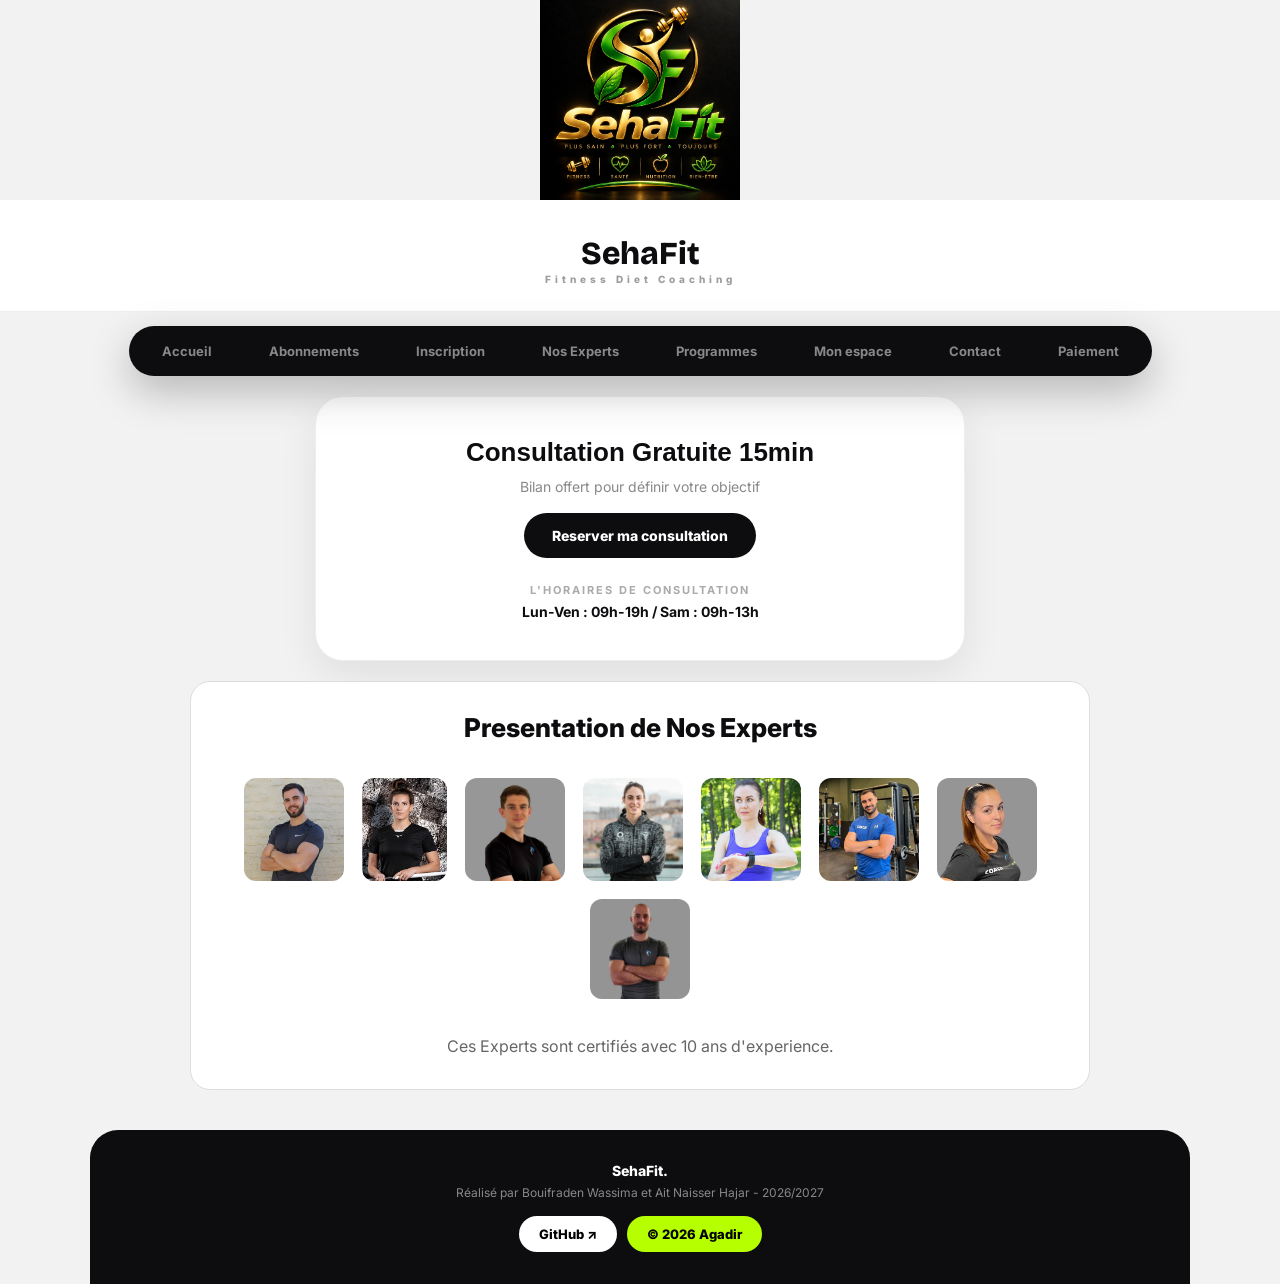
<file: index.html>
<!Doctype html>
<html>

<head>
<meta charset="UTF-8">
<meta name="viewport" content="width=device-width, initial-scale=1.0">
<img src="Images/image.png.png" alt="SehaFit" width="200" style="display: block;margin:auto;">
<title> SehaFit</title>
<style>
body{font-family:Arial; margin:0; background:#f5f5f5;}
header,footer{text-align:center; background:white; padding:15px;}
nav{background:#111; padding:12px; text-align:center;}
nav a{color:white; text-decoration:none; margin:0 8px;}
section{background:white; border:1px solid #ddd; padding:15px; margin:20px auto; max-width:750px;}
</style>
<link rel="stylesheet" href="style.css">
</head>

<body>

<header> 
<h1>SehaFit</h1>
<p>Fitness Diet Coaching</p>
</header>

<nav>
    <a href="Index.Html">Accueil</a>
    <a href="abonnements.html">Abonnements</a>
    <a href="inscription.html">Inscription</a>
    <a href="experts.html">Nos Experts</a>
    <a href="programmes.html">Programmes</a>
    <a href="espace.html">Mon espace</a>
    <a href="contact.html">Contact</a>
    <a href="paiement.html">Paiement</a>
</nav>
<main>
<section style="background:white; width:92%; max-width:650px; text-align:center; padding:40px 30px; border-radius:28px; box-shadow:0 15px 40px rgba(0,0,0,0.08); border:1px solid #eee;">
<h2 style="font-family:Arial; font-size:26px; font-weight:800; margin-bottom:10px; color:#0D0D0F;">
Consultation Gratuite 15min
</h2>
<p style="color:#888; font-size:14px; margin-bottom:18px;">
Bilan offert pour définir votre objectif
</p>
<a href="inscription.html" style="display:inline-block; background:#0D0D0F; color:white; padding:14px 28px; border-radius:100px; text-decoration:none; font-weight:800; font-size:14px; margin-bottom:25px;">
Reserver ma consultation
</a>
<h3 style="font-size:11px; letter-spacing:2px; text-transform:uppercase; color:#aaa; margin-bottom:6px;">
L'horaires de Consultation
</h3>
<p style="color:#0D0D0F; font-weight:700; font-size:14px;">
Lun-Ven : 09h-19h / Sam : 09h-13h
</p>
</section>
<section style="background:white; padding:30px; border-radius:20px; width:92%; max-width:900px; margin:20px auto;">

<h2 style="margin-bottom:35px; text-align:center; font-size:26px; font-weight:800;">
Presentation de Nos Experts
</h2>
<article>
<div style="display:flex; flex-wrap:wrap; gap:18px; justify-content:center; margin-bottom:35px;">

<img src="Images/image.jpg4.jpg" alt="Photo du coach principal" width="100" style="border-radius:12px;">
<img src="Images/Image.jpg.jpg" alt="Photo du coach principal" width="85" style="border-radius:12px;">
<img src="Images/image.jpg2.jpg" alt="Photo du coach principal" width="100" style="border-radius:12px;">
<img src="Images/image.jpeg.jpeg" alt="Photo du coach principal" width="100" style="border-radius:12px;">
<img src="Images/image.png2.png" alt="Photo du coach principal" width="100" style="border-radius:12px;">
<img src="Images/image.jpeg2.jpeg" alt="Photo du coach principal" width="100" style="border-radius:12px;">
<img src="Images/image.jpg3.jpg" alt="Photo du coach principal" width="100" style="border-radius:12px;">
<img src="Images/image.jpg5.jpg" alt="Photo du coach principal" width="100" style="border-radius:12px;">

</div>

<p style="margin-top:20px; color:#666; line-height:1.6; text-align:center;">
Ces Experts sont certifiés avec 10 ans d'experience.
</p>

</article>
</section>
</main>
<footer style="background:#0D0D0F; color:#888; text-align:center; padding:32px 20px; margin-top:40px; border-radius:28px 28px 0 0; width:92%; max-width:1100px; margin-left:auto; margin-right:auto;">
<p style="color:white; font-weight:800; font-size:14px; margin-bottom:6px;">SehaFit.</p>
<p style="font-size:12px; margin-bottom:16px;">Réalisé par Bouifraden Wassima et Ait Naisser Hajar - 2026/2027</p>
<div style="display:flex; gap:10px; justify-content:center;">
<a href="https://github.com/" target="_blank" style="display:inline-block; background:white; color:black; padding:10px 20px; border-radius:100px; text-decoration:none; font-weight:800; font-size:13px;">GitHub ↗</a>
<span style="display:inline-block; background:#B6FF00; color:black; padding:10px 20px; border-radius:100px; font-weight:800; font-size:13px;">© 2026 Agadir</span>
</div>
</footer>
          
</body>
</html>
</file>
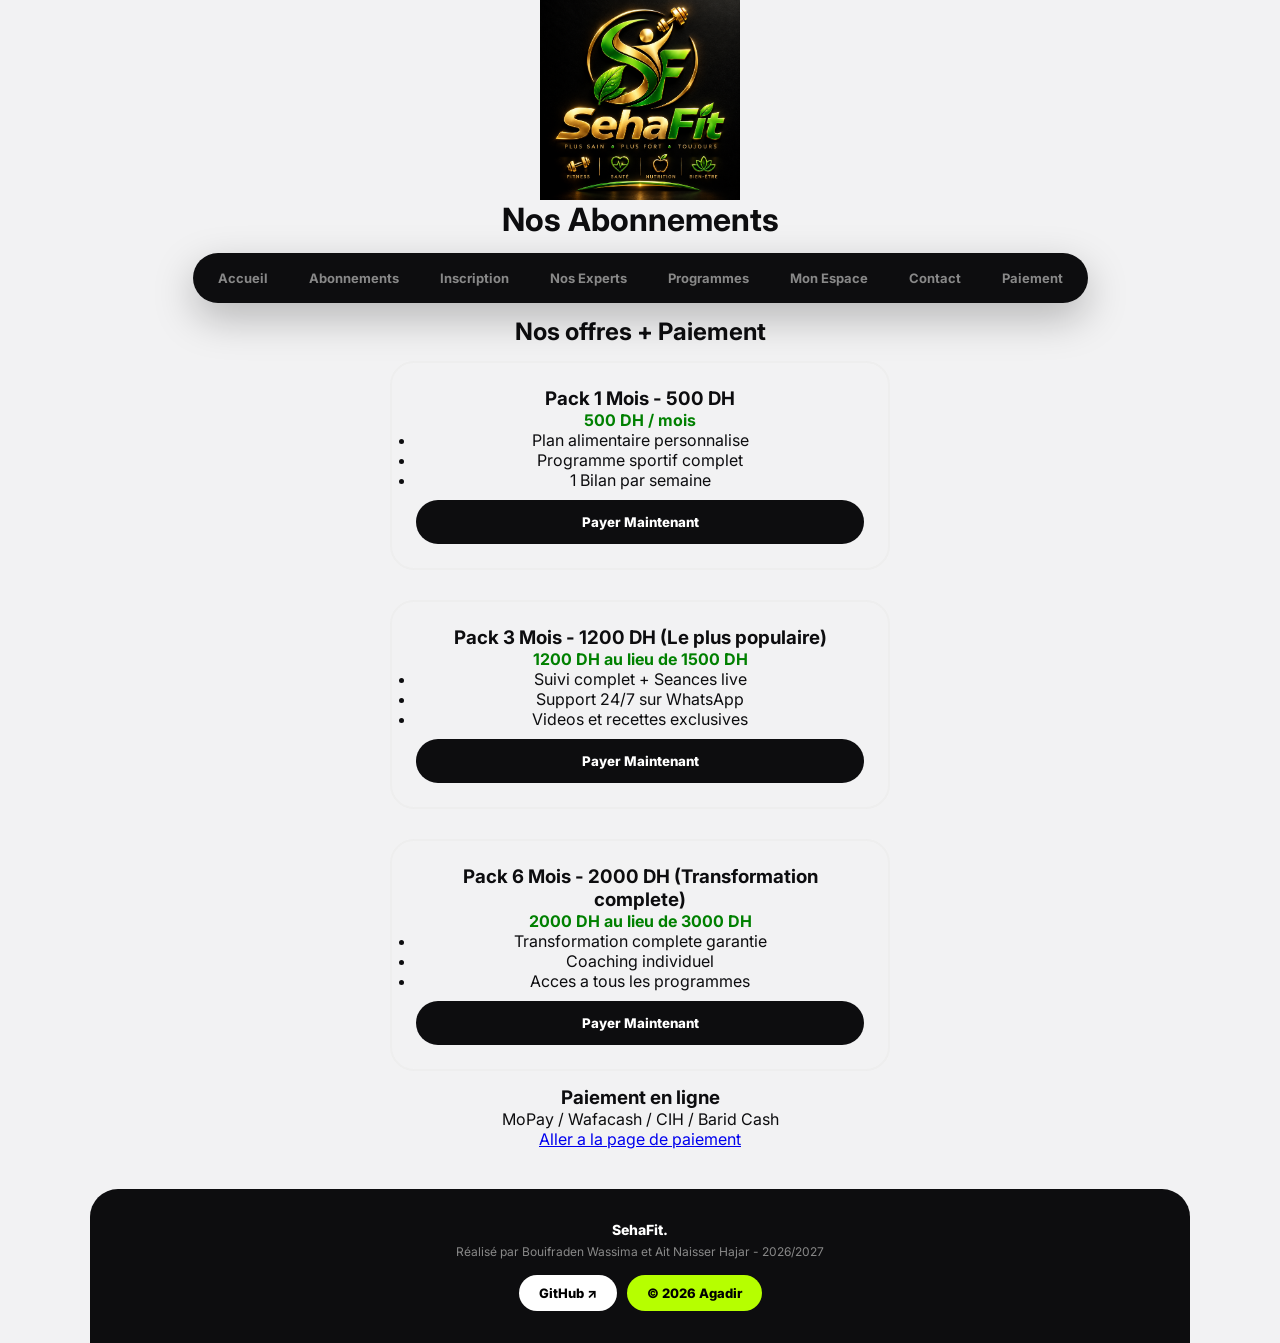
<file: Abonnements.html>
<!DOCTYPE html>
<html>
<head>
<meta charset="UTF-8">
<meta name="viewport" content="width=device-width, initial-scale=1.0">
<img src="Images/image.png.png" alt="SehaFit" width="200" style="display: block;margin:auto;">
<title>Nos Abonnements</title>
<style>
body{
font-family: Arial;
display: flex;
flex-direction: column;
align-items: center;
text-align: center;
}
h1, h2, p { text-align: center; width: 100%; }

.pack{
border:1px solid black;
padding:20px;
margin:15px auto;
max-width:500px;
width:90%;
text-align:center;
}
.prix{color: green; font-weight:bold;}
button{padding:10px 20px; background:black; color:white; border:none; cursor:pointer; margin-top:10px;}
button:hover{background:#333;}
</style>
<link rel="stylesheet" href="style.css">
</head>
<body>

<h1>Nos Abonnements</h1>
<nav>
<a href="index.html">Accueil</a>
<a href="abonnements.html">Abonnements</a>
<a href="inscription.html">Inscription</a>
<a href="experts.html">Nos Experts</a>
<a href="programmes.html">Programmes</a>
<a href="espace.html">Mon Espace</a>
<a href="contact.html">Contact</a>
<a href="paiement.html">Paiement</a>
</nav>

<h2>Nos offres + Paiement</h2>

<div class="pack">
<h3>Pack 1 Mois - 500 DH</h3>
<p class="prix">500 DH / mois</p>
<ul>
<li>Plan alimentaire personnalise</li>
<li>Programme sportif complet</li>
<li>1 Bilan par semaine</li>
</ul>
<button onclick="payer('Pack 1 Mois - 500 DH')">Payer Maintenant</button>
</div>

<div class="pack">
<h3>Pack 3 Mois - 1200 DH (Le plus populaire)</h3>
<p class="prix">1200 DH au lieu de 1500 DH</p>
<ul>
<li>Suivi complet + Seances live</li>
<li>Support 24/7 sur WhatsApp</li>
<li>Videos et recettes exclusives</li>
</ul>
<button onclick="payer('Pack 3 Mois - 1200 DH')">Payer Maintenant</button>
</div>

<div class="pack">
<h3>Pack 6 Mois - 2000 DH (Transformation complete)</h3>
<p class="prix">2000 DH au lieu de 3000 DH</p>
<ul>
<li>Transformation complete garantie</li>
<li>Coaching individuel</li>
<li>Acces a tous les programmes</li>
</ul>
<button onclick="payer('Pack 6 Mois - 2000 DH')">Payer Maintenant</button>
</div>

<h3>Paiement en ligne</h3>
<p>MoPay / Wafacash / CIH / Barid Cash</p>
<p><a href="paiement.html">Aller a la page de paiement</a></p>

<script>
function payer(nomPack){
localStorage.setItem("pack", nomPack);
window.location.href = "paiement.html";
}
</script>
<footer style="background:#0D0D0F; color:#888; text-align:center; padding:32px 20px; margin-top:40px; border-radius:28px 28px 0 0; width:92%; max-width:1100px; margin-left:auto; margin-right:auto;">
<p style="color:white; font-weight:800; font-size:14px; margin-bottom:6px;">SehaFit.</p>
<p style="font-size:12px; margin-bottom:16px;">Réalisé par Bouifraden Wassima et Ait Naisser Hajar - 2026/2027</p>
<div style="display:flex; gap:10px; justify-content:center;">
<a href="https://github.com/" target="_blank" style="display:inline-block; background:white; color:black; padding:10px 20px; border-radius:100px; text-decoration:none; font-weight:800; font-size:13px;">GitHub ↗</a>
<span style="display:inline-block; background:#B6FF00; color:black; padding:10px 20px; border-radius:100px; font-weight:800; font-size:13px;">© 2026 Agadir</span>
</div>
</footer>
</body>
</html>
</file>
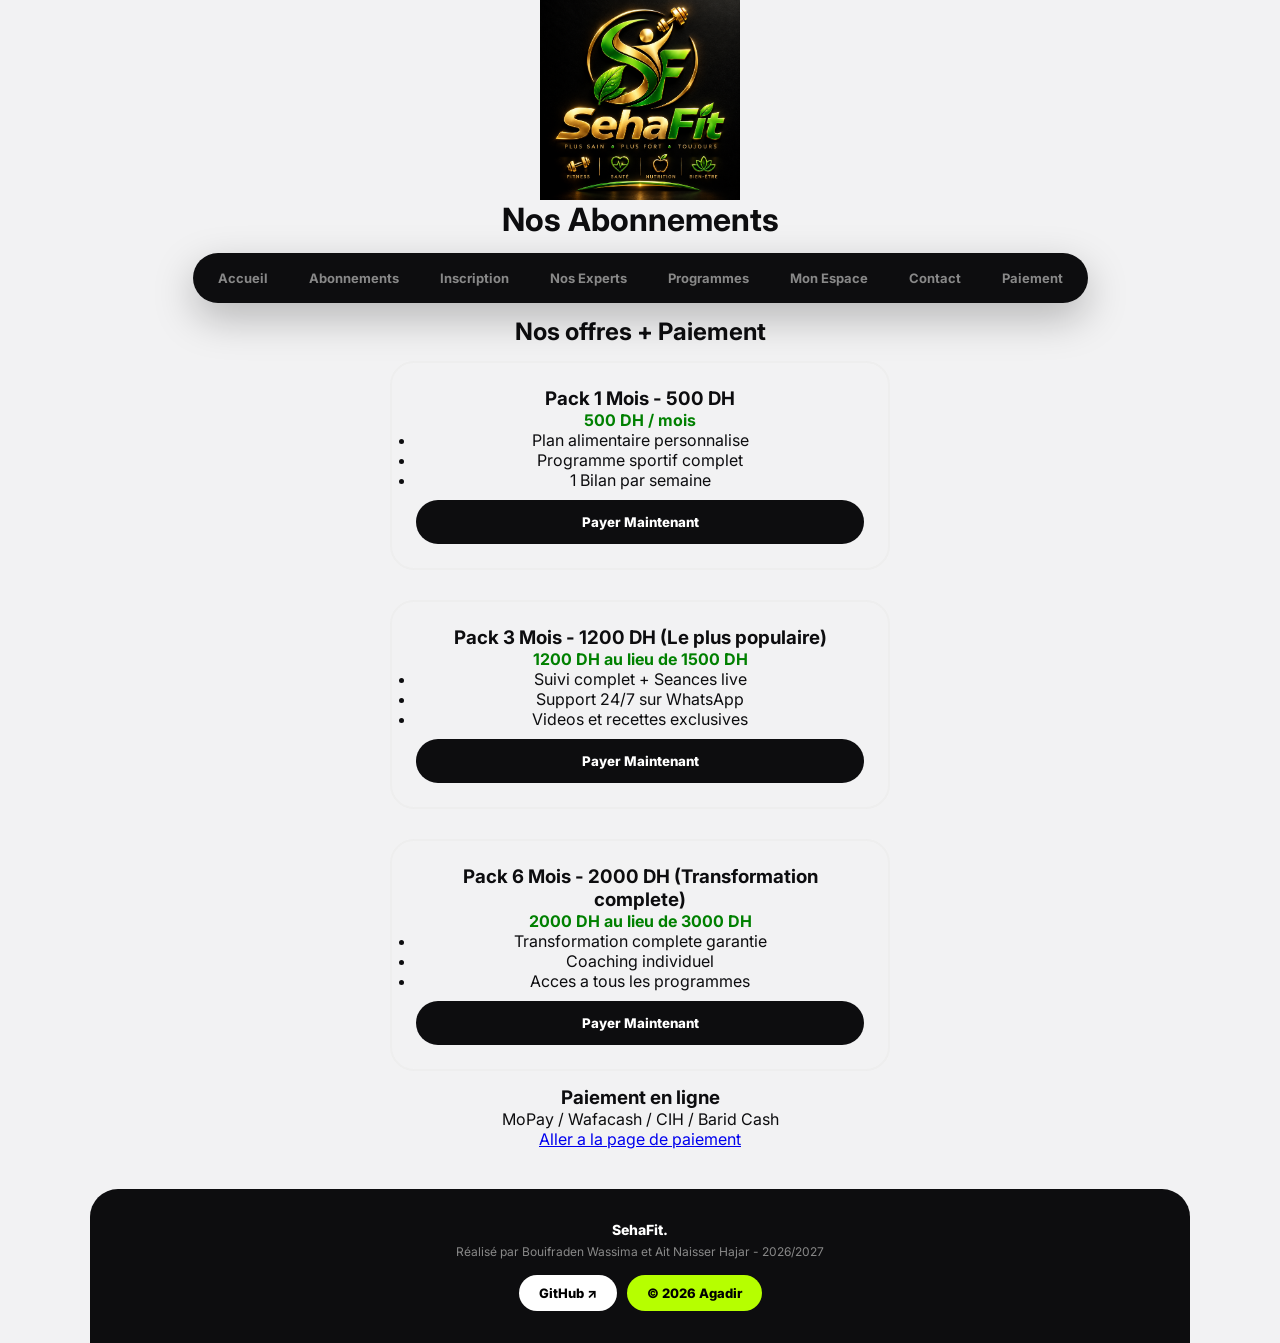
<file: abonnements.html>
<!DOCTYPE html>
<html>
<head>
<meta charset="UTF-8">
<meta name="viewport" content="width=device-width, initial-scale=1.0">
<img src="Images/image.png.png" alt="SehaFit" width="200" style="display: block;margin:auto;">
<title>Nos Abonnements</title>
<style>
body{
font-family: Arial;
display: flex;
flex-direction: column;
align-items: center;
text-align: center;
}
h1, h2, p { text-align: center; width: 100%; }

.pack{
border:1px solid black;
padding:20px;
margin:15px auto;
max-width:500px;
width:90%;
text-align:center;
}
.prix{color: green; font-weight:bold;}
button{padding:10px 20px; background:black; color:white; border:none; cursor:pointer; margin-top:10px;}
button:hover{background:#333;}
</style>
<link rel="stylesheet" href="style.css">
</head>
<body>

<h1>Nos Abonnements</h1>
<nav>
<a href="index.html">Accueil</a>
<a href="abonnements.html">Abonnements</a>
<a href="inscription.html">Inscription</a>
<a href="experts.html">Nos Experts</a>
<a href="programmes.html">Programmes</a>
<a href="espace.html">Mon Espace</a>
<a href="contact.html">Contact</a>
<a href="paiement.html">Paiement</a>
</nav>

<h2>Nos offres + Paiement</h2>

<div class="pack">
<h3>Pack 1 Mois - 500 DH</h3>
<p class="prix">500 DH / mois</p>
<ul>
<li>Plan alimentaire personnalise</li>
<li>Programme sportif complet</li>
<li>1 Bilan par semaine</li>
</ul>
<button onclick="payer('Pack 1 Mois - 500 DH')">Payer Maintenant</button>
</div>

<div class="pack">
<h3>Pack 3 Mois - 1200 DH (Le plus populaire)</h3>
<p class="prix">1200 DH au lieu de 1500 DH</p>
<ul>
<li>Suivi complet + Seances live</li>
<li>Support 24/7 sur WhatsApp</li>
<li>Videos et recettes exclusives</li>
</ul>
<button onclick="payer('Pack 3 Mois - 1200 DH')">Payer Maintenant</button>
</div>

<div class="pack">
<h3>Pack 6 Mois - 2000 DH (Transformation complete)</h3>
<p class="prix">2000 DH au lieu de 3000 DH</p>
<ul>
<li>Transformation complete garantie</li>
<li>Coaching individuel</li>
<li>Acces a tous les programmes</li>
</ul>
<button onclick="payer('Pack 6 Mois - 2000 DH')">Payer Maintenant</button>
</div>

<h3>Paiement en ligne</h3>
<p>MoPay / Wafacash / CIH / Barid Cash</p>
<p><a href="paiement.html">Aller a la page de paiement</a></p>

<script>
function payer(nomPack){
localStorage.setItem("pack", nomPack);
window.location.href = "paiement.html";
}
</script>
<footer style="background:#0D0D0F; color:#888; text-align:center; padding:32px 20px; margin-top:40px; border-radius:28px 28px 0 0; width:92%; max-width:1100px; margin-left:auto; margin-right:auto;">
<p style="color:white; font-weight:800; font-size:14px; margin-bottom:6px;">SehaFit.</p>
<p style="font-size:12px; margin-bottom:16px;">Réalisé par Bouifraden Wassima et Ait Naisser Hajar - 2026/2027</p>
<div style="display:flex; gap:10px; justify-content:center;">
<a href="https://github.com/" target="_blank" style="display:inline-block; background:white; color:black; padding:10px 20px; border-radius:100px; text-decoration:none; font-weight:800; font-size:13px;">GitHub ↗</a>
<span style="display:inline-block; background:#B6FF00; color:black; padding:10px 20px; border-radius:100px; font-weight:800; font-size:13px;">© 2026 Agadir</span>
</div>
</footer>
</body>
</html>
</file>
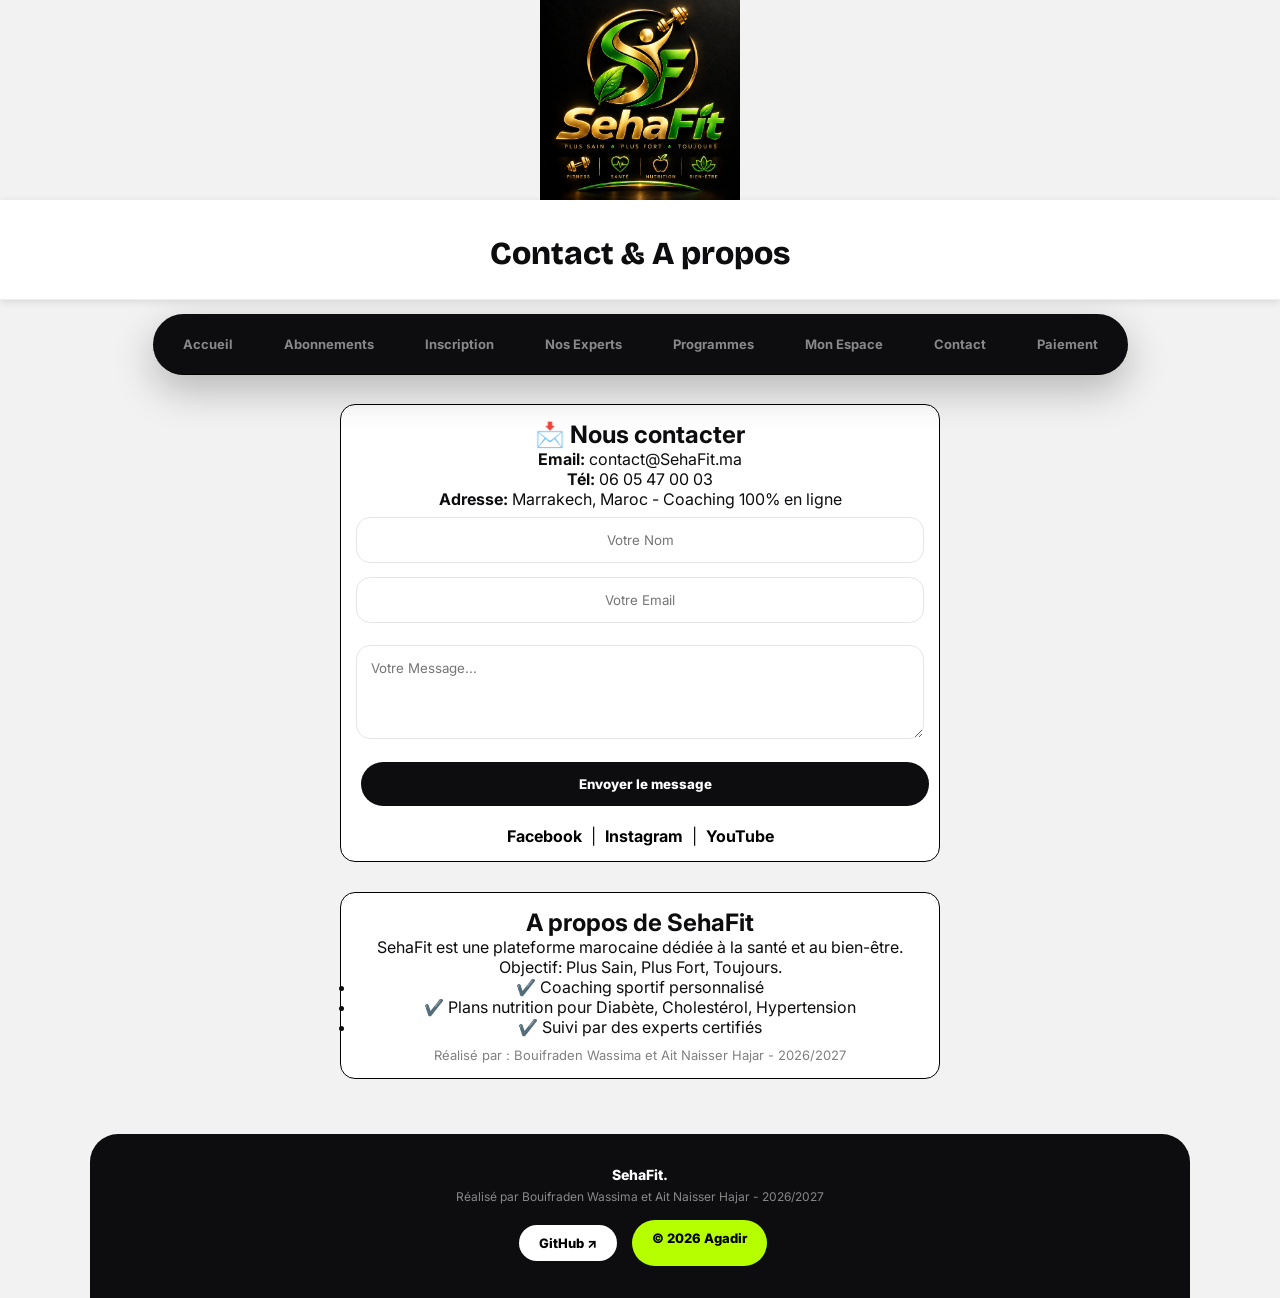
<file: contact.html>
<!DOCTYPE html>
<html>
<head>
    <meta charset="UTF-8">
    <meta name="viewport" content="width=device-width, initial-scale=1.0">
    <img src="Images/image.png.png" alt="SehaFit" width="200" style="display: block;margin:auto;">
    <title>Contact</title>
    <style>
    body{margin:0;background:lightgray;display:flex;flex-direction:column;align-items:center;text-align:center;font-family:Arial}
    header,nav{position:sticky;top:0;z-index:100;background:rgba(255,255,255,0.9);backdrop-filter:blur(8px);width:100%;display:flex;justify-content:center;align-items:center;padding:10px;box-shadow:0 2px 8px rgba(0,0,0,0.1)}
    nav{top:58px;border-bottom:1px solid black}
    main{width:95%;max-width:700px;display:flex;flex-direction:column;align-items:center}
    section,.espace-box,.programme{background:white;border:1px solid black;border-radius:15px;padding:15px;margin:15px 0;width:90%;max-width:600px}
    a,button{margin:5px;text-decoration:none;color:black;font-weight:bold;text-align:center}
    img,table,canvas, input, select{display:block;margin:10px auto;max-width:100%;text-align:center}
    </style>
    <link rel="stylesheet" href="style.css">
</head>
<body>
<header>
    <h1>Contact & A propos</h1>
</header>
<nav>
<a href="index.html">Accueil</a>
<a href="abonnements.html">Abonnements</a>
<a href="inscription.html">Inscription</a>
<a href="experts.html">Nos Experts</a>
<a href="programmes.html">Programmes</a>
<a href="espace.html">Mon Espace</a>
<a href="contact.html">Contact</a>
<a href="paiement.html">Paiement</a>
</nav>
<main>
<section>
<h2>📩 Nous contacter</h2>
<p><b>Email:</b> contact@SehaFit.ma<br><b>Tél:</b> 06 05 47 00 03</p>
<p><b>Adresse:</b> Marrakech, Maroc - Coaching 100% en ligne</p>

<input type="text" placeholder="Votre Nom">
<input type="email" placeholder="Votre Email">
<textarea rows="4" placeholder="Votre Message..."></textarea>
<button class="btn">Envoyer le message</button>

<div style="text-align:center;margin-top:15px">
<a href="#"> Facebook</a> | <a href="#">Instagram</a> | <a href="#">YouTube</a>
</div>
</section>

<section>
<h2> A propos de SehaFit</h2>
<p>SehaFit est une plateforme marocaine dédiée à la santé et au bien-être. Objectif: Plus Sain, Plus Fort, Toujours.</p>
<ul>
<li>✔️ Coaching sportif personnalisé</li>
<li>✔️ Plans nutrition pour Diabète, Cholestérol, Hypertension</li>
<li>✔️ Suivi par des experts certifiés</li>
</ul>
<p style="text-align:center;font-size:13px;color:gray;margin-top:10px">
Réalisé par : Bouifraden Wassima et Ait Naisser Hajar - 2026/2027
</p>
</section>
</main>
<footer style="background:#0D0D0F; color:#888; text-align:center; padding:32px 20px; margin-top:40px; border-radius:28px 28px 0 0; width:92%; max-width:1100px; margin-left:auto; margin-right:auto;">
<p style="color:white; font-weight:800; font-size:14px; margin-bottom:6px;">SehaFit.</p>
<p style="font-size:12px; margin-bottom:16px;">Réalisé par Bouifraden Wassima et Ait Naisser Hajar - 2026/2027</p>
<div style="display:flex; gap:10px; justify-content:center;">
<a href="https://github.com/" target="_blank" style="display:inline-block; background:white; color:black; padding:10px 20px; border-radius:100px; text-decoration:none; font-weight:800; font-size:13px;">GitHub ↗</a>
<span style="display:inline-block; background:#B6FF00; color:black; padding:10px 20px; border-radius:100px; font-weight:800; font-size:13px;">© 2026 Agadir</span>
</div>
</footer>
</body>
</html>
</file>
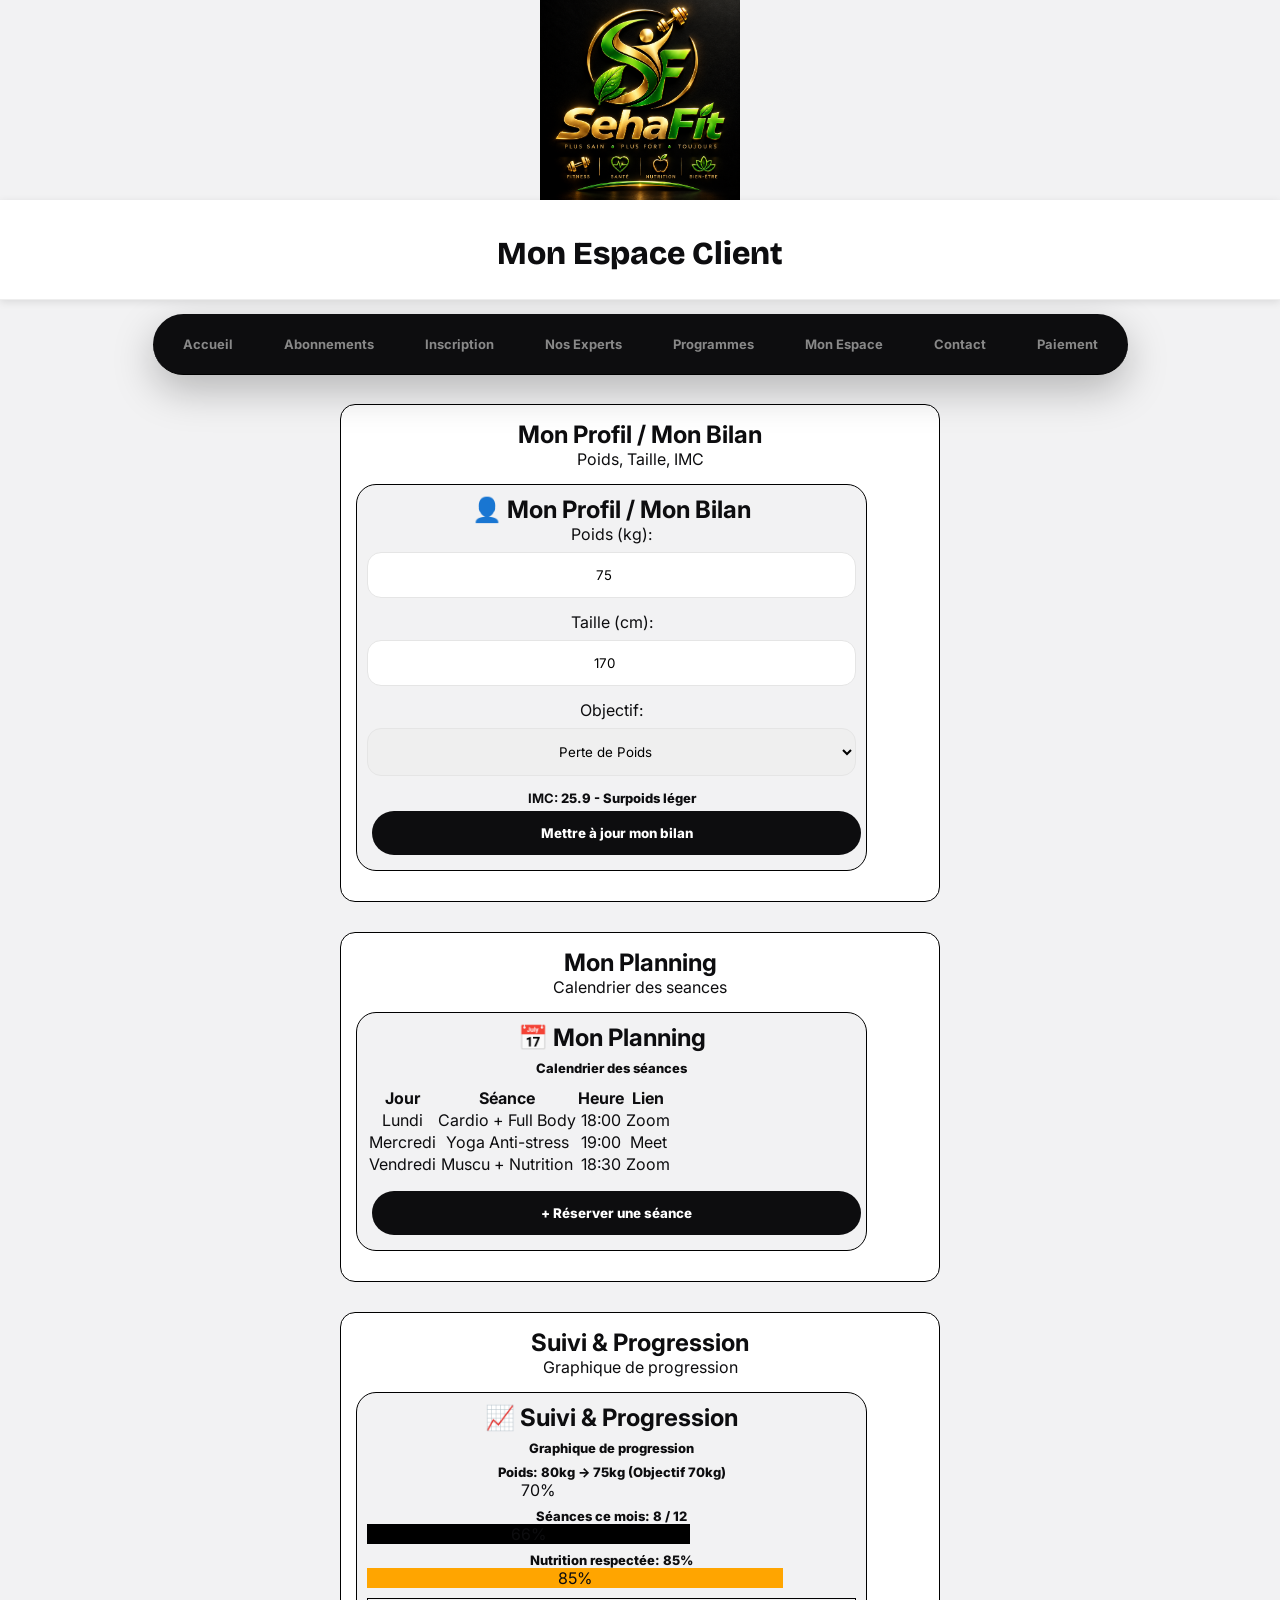
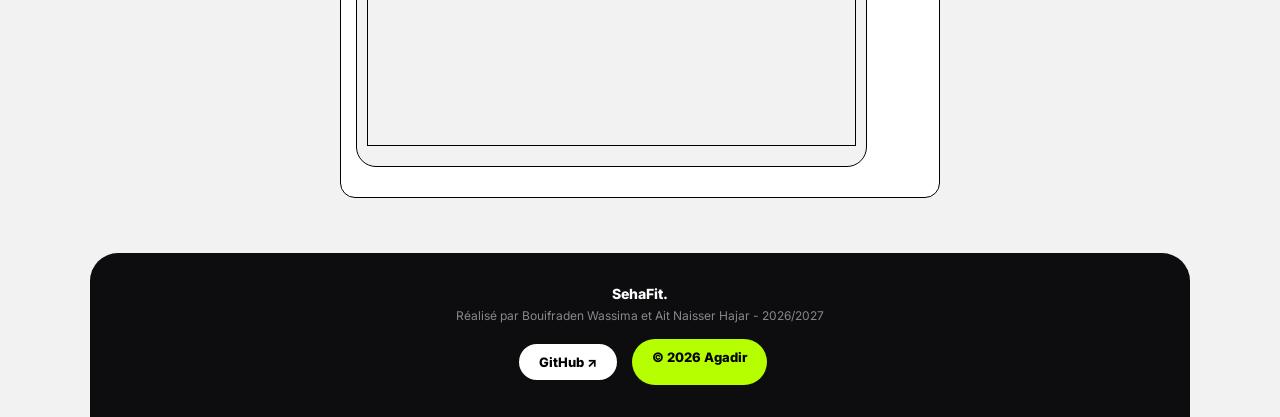
<file: espace.html>
<!DOCTYPE html>
<html>
<head>
    <meta charset="UTF-8">
    <meta name="viewport" content="width=device-width, initial-scale=1.0">
    <img src="Images/image.png.png" alt="SehaFit" width="200" style="display: block;margin:auto;">
    <title>Mon Espace</title>
    <style>
    body{margin:0;background:lightgray;display:flex;flex-direction:column;align-items:center;text-align:center;font-family:Arial}
    header,nav{position:sticky;top:0;z-index:100;background:rgba(255,255,255,0.9);backdrop-filter:blur(8px);width:100%;display:flex;justify-content:center;align-items:center;padding:10px;box-shadow:0 2px 8px rgba(0,0,0,0.1)}
    nav{top:58px;border-bottom:1px solid black}
    main{width:95%;max-width:700px;display:flex;flex-direction:column;align-items:center}
    section,.espace-box,.programme{background:white;border:1px solid black;border-radius:15px;padding:15px;margin:15px 0;width:90%;max-width:600px}
    a,button{margin:5px;text-decoration:none;color:black;font-weight:bold;text-align:center}
    img,table,canvas, input, select{display:block;margin:10px auto;max-width:100%;text-align:center}
    </style>
    <link rel="stylesheet" href="style.css">
</head>
<body>
<header>
    <h1>Mon Espace Client</h1>
</header>
<nav>
<a href="index.html">Accueil</a>
<a href="abonnements.html">Abonnements</a>
<a href="inscription.html">Inscription</a>
<a href="experts.html">Nos Experts</a>
<a href="programmes.html">Programmes</a>
<a href="espace.html">Mon Espace</a>
<a href="contact.html">Contact</a>
<a href="paiement.html">Paiement</a>
</nav>
<main>
<section>
    <h2>Mon Profil / Mon Bilan</h2>
    <p>Poids, Taille, IMC</p>
    <!-- 1. MON PROFIL / BILAN -->
<section class="box">
<h2>👤 Mon Profil / Mon Bilan</h2>
<label>Poids (kg):</label>
<input type="number" id="poids" value="75" oninput="calcIMC()">

<label>Taille (cm):</label>
<input type="number" id="taille" value="170" oninput="calcIMC()">

<label>Objectif:</label>
<select>
<option>Perte de Poids</option>
<option>Prise de Masse</option>
<option>Diabète</option>
<option>Cholestérol</option>
<option>Hypertension</option>
<option>Bien-être</option>
</select>

<p style="margin-top:12px;"><b>IMC:</b> <span id="imc">25.9</span> - <span id="imc-msg">Surpoids léger</span></p>
<button>Mettre à jour mon bilan</button>
</section>
</section>
<section>
    <h2>Mon Planning</h2>
    <p>Calendrier des seances</p>
    <!-- 2. PLANNING -->
<section class="box">
<h2>📅 Mon Planning</h2>
<p>Calendrier des séances</p>
<table>
<tr><th>Jour</th><th>Séance</th><th>Heure</th><th>Lien</th></tr>
<tr><td>Lundi</td><td>Cardio + Full Body</td><td>18:00</td><td>Zoom</td></tr>
<tr><td>Mercredi</td><td>Yoga Anti-stress</td><td>19:00</td><td>Meet</td></tr>
<tr><td>Vendredi</td><td>Muscu + Nutrition</td><td>18:30</td><td>Zoom</td></tr>
</table>
<button>+ Réserver une séance</button>
</section>
</section>
<section>
    <h2>Suivi & Progression</h2>
    <p>Graphique de progression</p>
    <!-- 3. SUIVI & PROGRESSION -->
<section class="box">
<h2>📈 Suivi & Progression</h2>
<p>Graphique de progression</p>

<p style="font-size:13px">Poids: 80kg → 75kg (Objectif 70kg)</p>
<div class="bar"><div class="fill" style="width:70%">70%</div></div>

<p style="font-size:13px">Séances ce mois: 8 / 12</p>
<div class="bar"><div class="fill" style="width:66%; background:black">66%</div></div>

<p style="font-size:13px">Nutrition respectée: 85%</p>
<div class="bar"><div class="fill" style="width:85%; background:orange">85%</div></div>

<canvas id="graph" width="400" height="120" style="border:1px solid black; width:100%; margin-top:10px"></canvas>
</section>
</section>
</main>
<footer style="background:#0D0D0F; color:#888; text-align:center; padding:32px 20px; margin-top:40px; border-radius:28px 28px 0 0; width:92%; max-width:1100px; margin-left:auto; margin-right:auto;">
<p style="color:white; font-weight:800; font-size:14px; margin-bottom:6px;">SehaFit.</p>
<p style="font-size:12px; margin-bottom:16px;">Réalisé par Bouifraden Wassima et Ait Naisser Hajar - 2026/2027</p>
<div style="display:flex; gap:10px; justify-content:center;">
<a href="https://github.com/" target="_blank" style="display:inline-block; background:white; color:black; padding:10px 20px; border-radius:100px; text-decoration:none; font-weight:800; font-size:13px;">GitHub ↗</a>
<span style="display:inline-block; background:#B6FF00; color:black; padding:10px 20px; border-radius:100px; font-weight:800; font-size:13px;">© 2026 Agadir</span>
</div>
</footer>
</body>
</html>
</file>
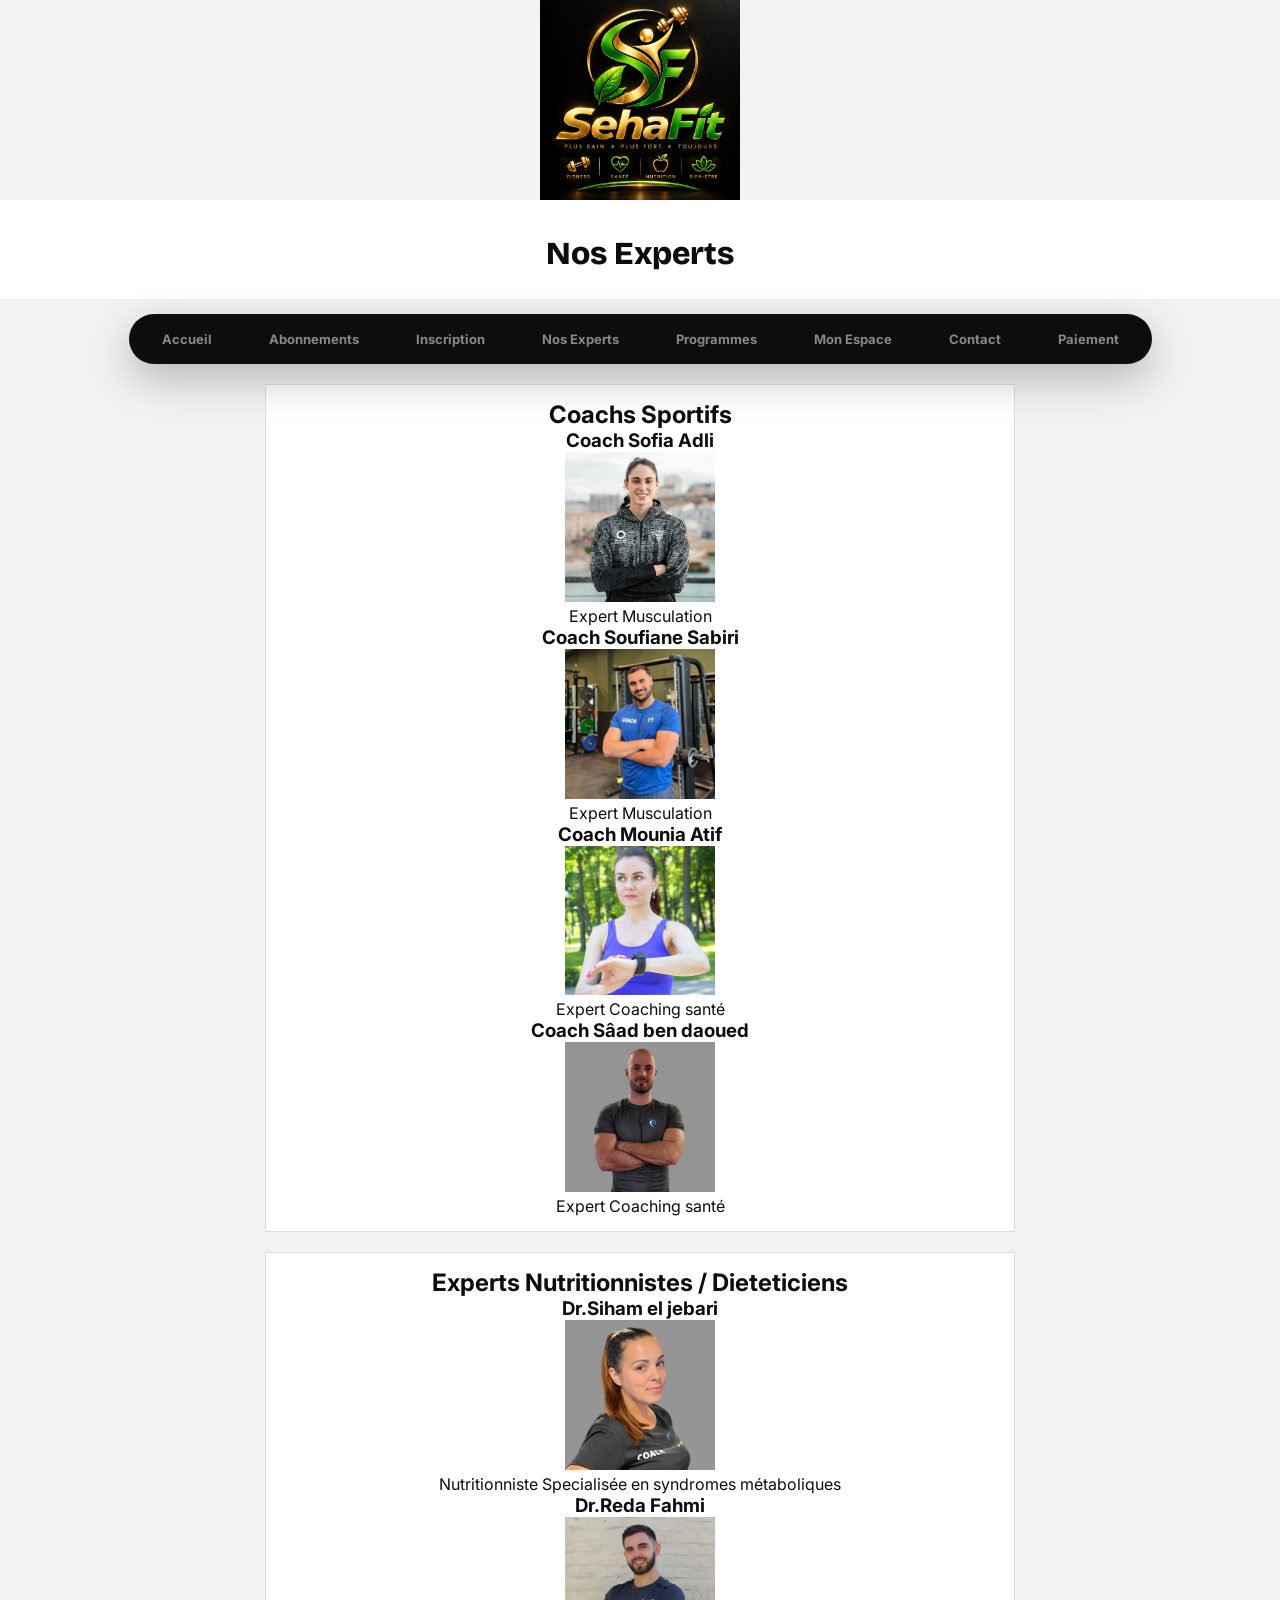
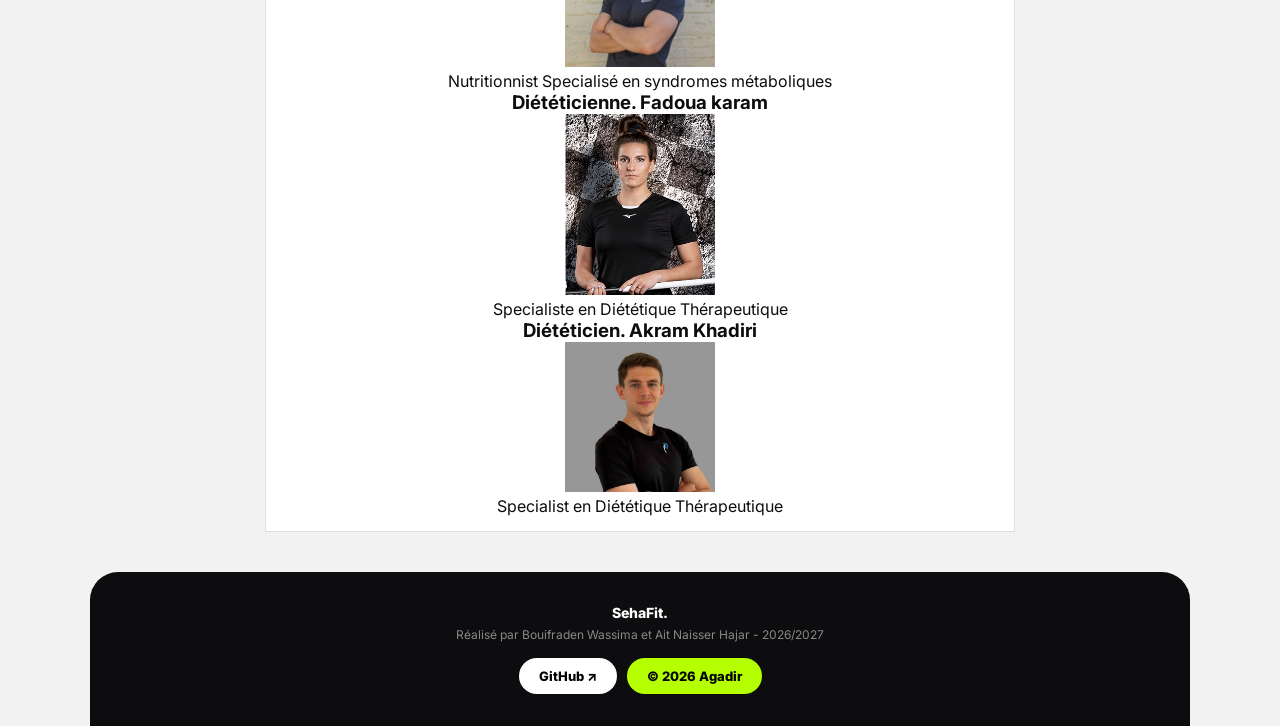
<file: experts.html>
<!DOCTYPE html>
<html>
<head>
    <meta charset="UTF-8">
    <meta name="viewport" content="width=device-width, initial-scale=1.0">
    <img src="Images/image.png.png" alt="SehaFit" width="200" style="display: block;margin:auto;">
    <title>Nos Experts</title>
<style>
body{font-family:Arial; margin:0; background:#f5f5f5;}
header,footer{text-align:center; background:white; padding:15px;}
nav{background:#111; padding:12px; text-align:center;}
nav a{color:white; text-decoration:none; margin:0 8px;}
section{background:white; border:1px solid #ddd; padding:15px; margin:20px auto; max-width:750px;}
body { text-align: center; }
.expert {
text-align: center;
margin: 30px auto;
}
.expert img {
display: block;
margin: auto;
width: 200px;
border-radius: 10px;
}
</style>
<link rel="stylesheet" href="style.css">    
</head>
<body>
<header>
    <h1>Nos Experts</h1>
</header>
<nav>
<a href="index.html">Accueil</a>
<a href="abonnements.html">Abonnements</a>
<a href="inscription.html">Inscription</a>
<a href="experts.html">Nos Experts</a>
<a href="programmes.html">Programmes</a>
<a href="espace.html">Mon Espace</a>
<a href="contact.html">Contact</a>
<a href="paiement.html">Paiement</a>
</nav>
<main>
<section>
    <h2>Coachs Sportifs</h2>
<article>
    <h3>Coach Sofia Adli </h3><img src="Images/image.jpeg.jpeg" alt="Coach sportif" width="150"><p>Expert Musculation</p>
    <h3>Coach Soufiane Sabiri </h3><img src="Images/image.jpeg2.jpeg" alt="Coach sportif" width="150"><p>Expert Musculation</p>
    <h3>Coach Mounia Atif </h3><img src="Images/image.png2.png" alt="Coach sportif" width="150"><p>Expert Coaching santé</p>
    <h3>Coach Sâad ben daoued </h3><img src="Images/image.jpg5.jpg" alt="Coach sportif" width="150"><p>Expert Coaching santé</p>
</article>
</section>
<section>
    <h2>Experts Nutritionnistes / Dieteticiens</h2>    
<article> 
    <h3>Dr.Siham el jebari</h3><img src="Images/image.jpg3.jpg" alt="Nutritionniste" width="150"><p> Nutritionniste Specialisée en syndromes métaboliques</p>
    <h3>Dr.Reda Fahmi</h3><img src="Images/image.jpg4.jpg" alt="Nutritionniste" width="150"><p>Nutritionnist Specialisé en syndromes métaboliques</p>
    <h3>Diététicienne. Fadoua karam</h3><img src="Images/Image.jpg.jpg" alt="Diététicienne" width="150"><p>Specialiste en Diététique Thérapeutique</p>
    <h3>Diététicien. Akram Khadiri </h3><img src="Images/image.jpg2.jpg" alt="Diététicien" width="150"><p>Specialist en Diététique Thérapeutique</p>
</article>
</section>
</main>

<footer style="background:#0D0D0F; color:#888; text-align:center; padding:32px 20px; margin-top:40px; border-radius:28px 28px 0 0; width:92%; max-width:1100px; margin-left:auto; margin-right:auto;">
<p style="color:white; font-weight:800; font-size:14px; margin-bottom:6px;">SehaFit.</p>
<p style="font-size:12px; margin-bottom:16px;">Réalisé par Bouifraden Wassima et Ait Naisser Hajar - 2026/2027</p>
<div style="display:flex; gap:10px; justify-content:center;">
<a href="https://github.com/" target="_blank" style="display:inline-block; background:white; color:black; padding:10px 20px; border-radius:100px; text-decoration:none; font-weight:800; font-size:13px;">GitHub ↗</a>
<span style="display:inline-block; background:#B6FF00; color:black; padding:10px 20px; border-radius:100px; font-weight:800; font-size:13px;">© 2026 Agadir</span>
</div>
</footer>

</body>
</html>
</file>
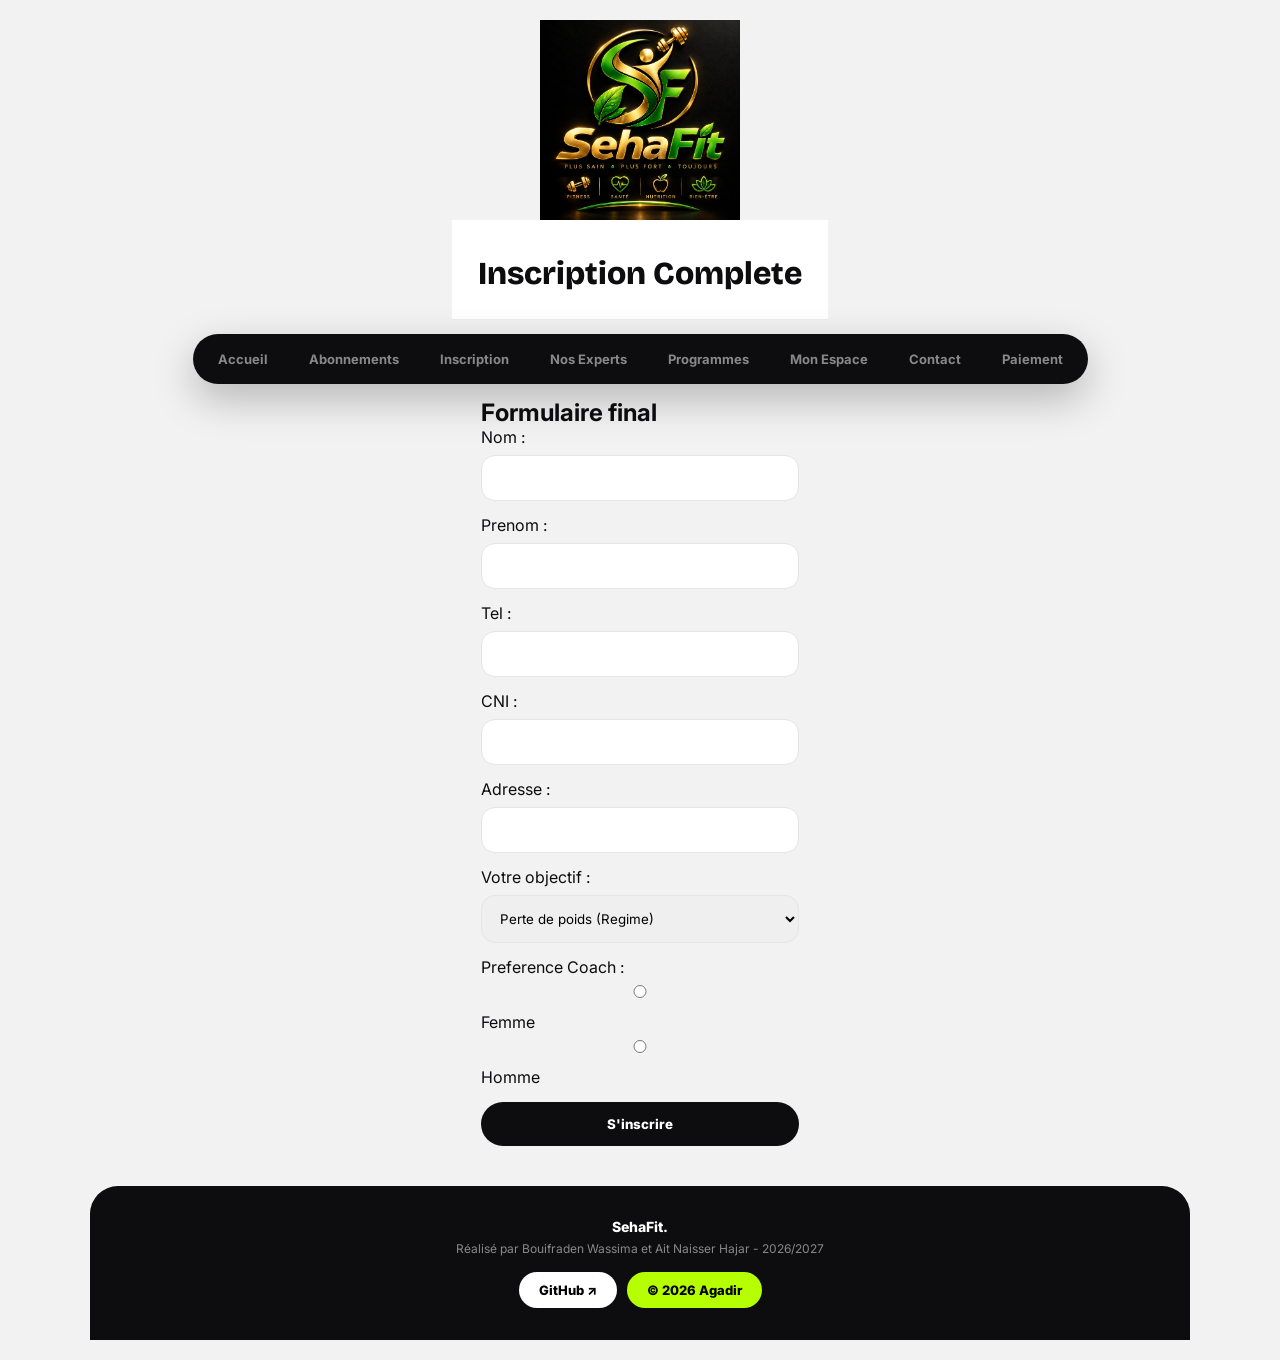
<file: Inscription.html>
<!DOCTYPE html>
<html>
<head>
    <meta charset="UTF-8">
    <meta name="viewport" content="width=device-width, initial-scale=1.0">
    <img src="Images/image.png.png" alt="SehaFit" width="200" style="display: block;margin:auto;">
    <title>Inscription</title>
<style>
body{
font-family: Arial;
background-color: lightgray;
display: flex;
flex-direction: column;
align-items: center;
padding: 20px;
}

.form-container{
background: white;
border: 1px solid black;
padding: 30px;
max-width: 400px;
width: 100%;
text-align: center;
border-radius: 10px;
margin: 20px auto;
}

input{
width: 90%;
padding: 10px;
margin: 10px 0;
border: 1px solid gray;
border-radius: 5px;
}

button{
padding: 10px 20px;
background: black;
color: white;
border: none;
cursor: pointer;
width: 95%;
margin-top: 15px;
font-weight: bold;
border-radius: 5px;
}

button:hover{
background: dimgray;
}

.prix{
color: green;
font-weight: bold;
}
</style>  
<link rel="stylesheet" href="style.css">  
</head>
<body>
<header>
    <h1>Inscription Complete</h1>
</header>
<nav>
<a href="index.html">Accueil</a>
<a href="abonnements.html">Abonnements</a>
<a href="inscription.html">Inscription</a>
<a href="experts.html">Nos Experts</a>
<a href="programmes.html">Programmes</a>
<a href="espace.html">Mon Espace</a>
<a href="contact.html">Contact</a>
<a href="paiement.html">Paiement</a>
</nav>
<main>
<section>
<h2>Formulaire final</h2>
<form>
<p>Nom : <input type="text" name="nom"></p>
<p>Prenom : <input type="text" name="prenom"></p>
<p>Tel : <input type="tel" name="tel"></p>
<p>CNI : <input type="text" name="cni"></p>
<p>Adresse : <input type="text" name="adresse"></p>

<p>Votre objectif :</p>
<select name="objectif">
<option>Perte de poids (Regime)</option>
<option>Prise de masse / Musculation</option>
<option>Diabete</option>
<option>Hypertension / Cholesterol</option>
<option>Mode de vie sain</option>
</select>

<p>Preference Coach :</p>
<label><input type="radio" name="coach" value="femme"> Femme</label>
<label><input type="radio" name="coach" value="homme"> Homme</label>

<p><button type="submit">S'inscrire</button></p>
</form>
</section>
</main>
<footer style="background:#0D0D0F; color:#888; text-align:center; padding:32px 20px; margin-top:40px; border-radius:28px 28px 0 0; width:92%; max-width:1100px; margin-left:auto; margin-right:auto;">
<p style="color:white; font-weight:800; font-size:14px; margin-bottom:6px;">SehaFit.</p>
<p style="font-size:12px; margin-bottom:16px;">Réalisé par Bouifraden Wassima et Ait Naisser Hajar - 2026/2027</p>
<div style="display:flex; gap:10px; justify-content:center;">
<a href="https://github.com/" target="_blank" style="display:inline-block; background:white; color:black; padding:10px 20px; border-radius:100px; text-decoration:none; font-weight:800; font-size:13px;">GitHub ↗</a>
<span style="display:inline-block; background:#B6FF00; color:black; padding:10px 20px; border-radius:100px; font-weight:800; font-size:13px;">© 2026 Agadir</span>
</div>
</footer>

</body>
</html>
</file>
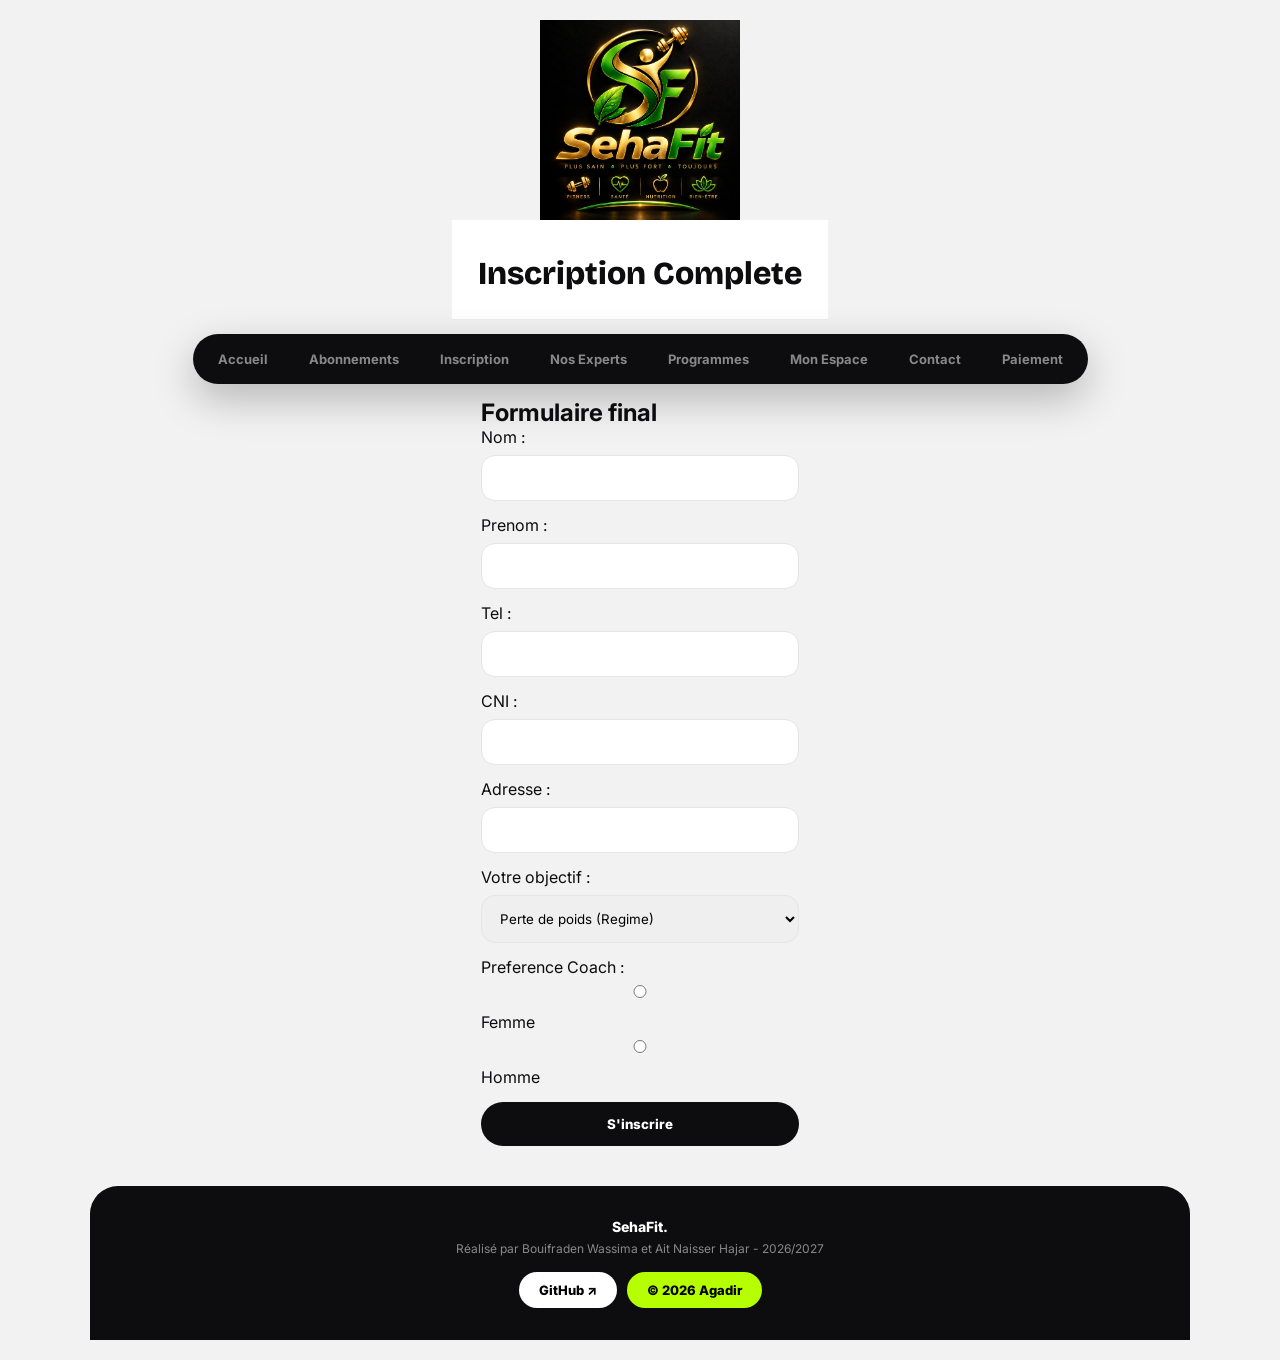
<file: inscription.html>
<!DOCTYPE html>
<html>
<head>
    <meta charset="UTF-8">
    <meta name="viewport" content="width=device-width, initial-scale=1.0">
    <img src="Images/image.png.png" alt="SehaFit" width="200" style="display: block;margin:auto;">
    <title>Inscription</title>
<style>
body{
font-family: Arial;
background-color: lightgray;
display: flex;
flex-direction: column;
align-items: center;
padding: 20px;
}

.form-container{
background: white;
border: 1px solid black;
padding: 30px;
max-width: 400px;
width: 100%;
text-align: center;
border-radius: 10px;
margin: 20px auto;
}

input{
width: 90%;
padding: 10px;
margin: 10px 0;
border: 1px solid gray;
border-radius: 5px;
}

button{
padding: 10px 20px;
background: black;
color: white;
border: none;
cursor: pointer;
width: 95%;
margin-top: 15px;
font-weight: bold;
border-radius: 5px;
}

button:hover{
background: dimgray;
}

.prix{
color: green;
font-weight: bold;
}
</style>  
<link rel="stylesheet" href="style.css">  
</head>
<body>
<header>
    <h1>Inscription Complete</h1>
</header>
<nav>
<a href="index.html">Accueil</a>
<a href="abonnements.html">Abonnements</a>
<a href="inscription.html">Inscription</a>
<a href="experts.html">Nos Experts</a>
<a href="programmes.html">Programmes</a>
<a href="espace.html">Mon Espace</a>
<a href="contact.html">Contact</a>
<a href="paiement.html">Paiement</a>
</nav>
<main>
<section>
<h2>Formulaire final</h2>
<form>
<p>Nom : <input type="text" name="nom"></p>
<p>Prenom : <input type="text" name="prenom"></p>
<p>Tel : <input type="tel" name="tel"></p>
<p>CNI : <input type="text" name="cni"></p>
<p>Adresse : <input type="text" name="adresse"></p>

<p>Votre objectif :</p>
<select name="objectif">
<option>Perte de poids (Regime)</option>
<option>Prise de masse / Musculation</option>
<option>Diabete</option>
<option>Hypertension / Cholesterol</option>
<option>Mode de vie sain</option>
</select>

<p>Preference Coach :</p>
<label><input type="radio" name="coach" value="femme"> Femme</label>
<label><input type="radio" name="coach" value="homme"> Homme</label>

<p><button type="submit">S'inscrire</button></p>
</form>
</section>
</main>
<footer style="background:#0D0D0F; color:#888; text-align:center; padding:32px 20px; margin-top:40px; border-radius:28px 28px 0 0; width:92%; max-width:1100px; margin-left:auto; margin-right:auto;">
<p style="color:white; font-weight:800; font-size:14px; margin-bottom:6px;">SehaFit.</p>
<p style="font-size:12px; margin-bottom:16px;">Réalisé par Bouifraden Wassima et Ait Naisser Hajar - 2026/2027</p>
<div style="display:flex; gap:10px; justify-content:center;">
<a href="https://github.com/" target="_blank" style="display:inline-block; background:white; color:black; padding:10px 20px; border-radius:100px; text-decoration:none; font-weight:800; font-size:13px;">GitHub ↗</a>
<span style="display:inline-block; background:#B6FF00; color:black; padding:10px 20px; border-radius:100px; font-weight:800; font-size:13px;">© 2026 Agadir</span>
</div>
</footer>

</body>
</html>
</file>
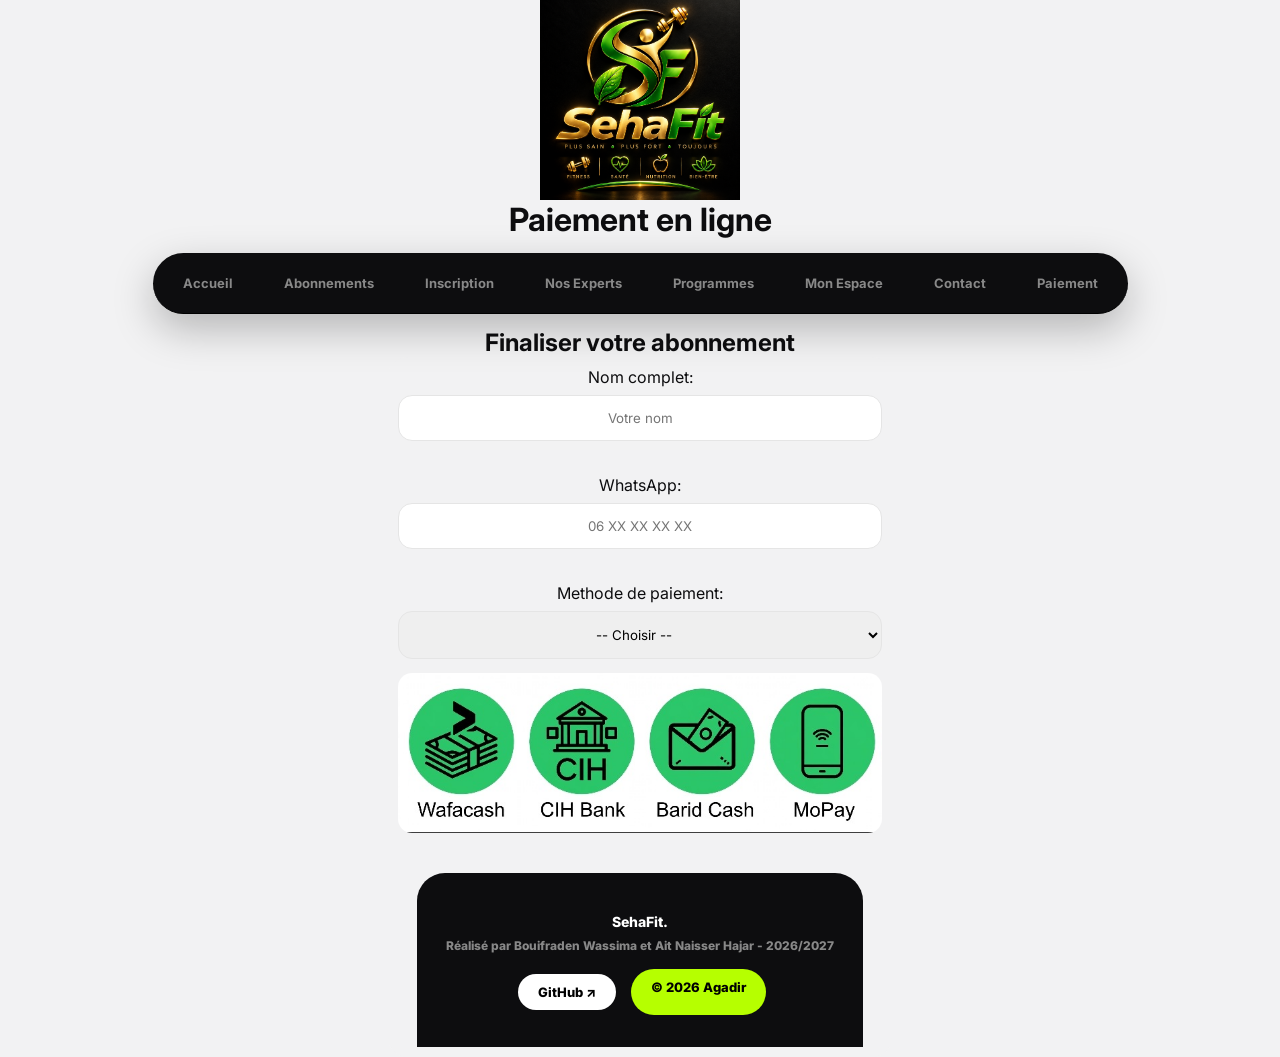
<file: paiement.html>
<!DOCTYPE html>
<html>
<head>
<meta charset="UTF-8">
<meta name="viewport" content="width=device-width, initial-scale=1.0">
<img src="Images/image.png.png" alt="SehaFit" width="200" style="display: block;margin:auto;">
<title>Paiement - SehaFit</title>
<style>
    body{margin:0;background:lightgray;display:flex;flex-direction:column;align-items:center;text-align:center;font-family:Arial}
    header,nav{position:sticky;top:0;z-index:100;background:rgba(255,255,255,0.9);backdrop-filter:blur(8px);width:100%;display:flex;justify-content:center;align-items:center;padding:10px;box-shadow:0 2px 8px rgba(0,0,0,0.1)}
    nav{top:58px;border-bottom:1px solid black}
    main{width:95%;max-width:700px;display:flex;flex-direction:column;align-items:center}
    section,.espace-box,.programme{background:white;border:1px solid black;border-radius:15px;padding:15px;margin:15px 0;width:90%;max-width:600px}
    a,button{margin:5px;text-decoration:none;color:black;font-weight:bold;text-align:center}
    img,table,canvas, input, select{display:block;margin:10px auto;max-width:100%;text-align:center}
    </style>
    <link rel="stylesheet" href="style.css">
</head>
<body>

<h1>Paiement en ligne</h1>
<nav>
<a href="index.html">Accueil</a>
<a href="abonnements.html">Abonnements</a>
<a href="inscription.html">Inscription</a>
<a href="experts.html">Nos Experts</a>
<a href="programmes.html">Programmes</a>
<a href="espace.html">Mon Espace</a>
<a href="contact.html">Contact</a>
<a href="paiement.html">Paiement</a>
</nav>

<h2 id="titrePack">Finaliser votre abonnement</h2>

<div class="box">
<label>Nom complet:</label><br>
<input type="text" id="nom" placeholder="Votre nom"><br>

<label>WhatsApp:</label><br>
<input type="text" id="tel" placeholder="06 XX XX XX XX"><br>

<label>Methode de paiement:</label><br>
<select id="methode" onchange="showInfo()">
<option value="">-- Choisir --</option>
<option value="wafacash">Wafacash</option>
<option value="cih">CIH Bank</option>
<option value="mopay">MoPay</option>
<option value="barid">Barid Cash</option>
</select>
<img src="Images/image.jpg11.jpg" alt="Methode de paiement" width="60" style="display: block;margin:auto;">

<footer style="background:#0D0D0F; color:#888; text-align:center; padding:32px 20px; margin-top:40px; border-radius:28px 28px 0 0; width:92%; max-width:1100px; margin-left:auto; margin-right:auto;">
<p style="color:white; font-weight:800; font-size:14px; margin-bottom:6px;">SehaFit.</p>
<p style="font-size:12px; margin-bottom:16px;">Réalisé par Bouifraden Wassima et Ait Naisser Hajar - 2026/2027</p>
<div style="display:flex; gap:10px; justify-content:center;">
<a href="https://github.com/" target="_blank" style="display:inline-block; background:white; color:black; padding:10px 20px; border-radius:100px; text-decoration:none; font-weight:800; font-size:13px;">GitHub ↗</a>
<span style="display:inline-block; background:#B6FF00; color:black; padding:10px 20px; border-radius:100px; font-weight:800; font-size:13px;">© 2026 Agadir</span>
</div>
</footer>
</body>
</html>
</file>
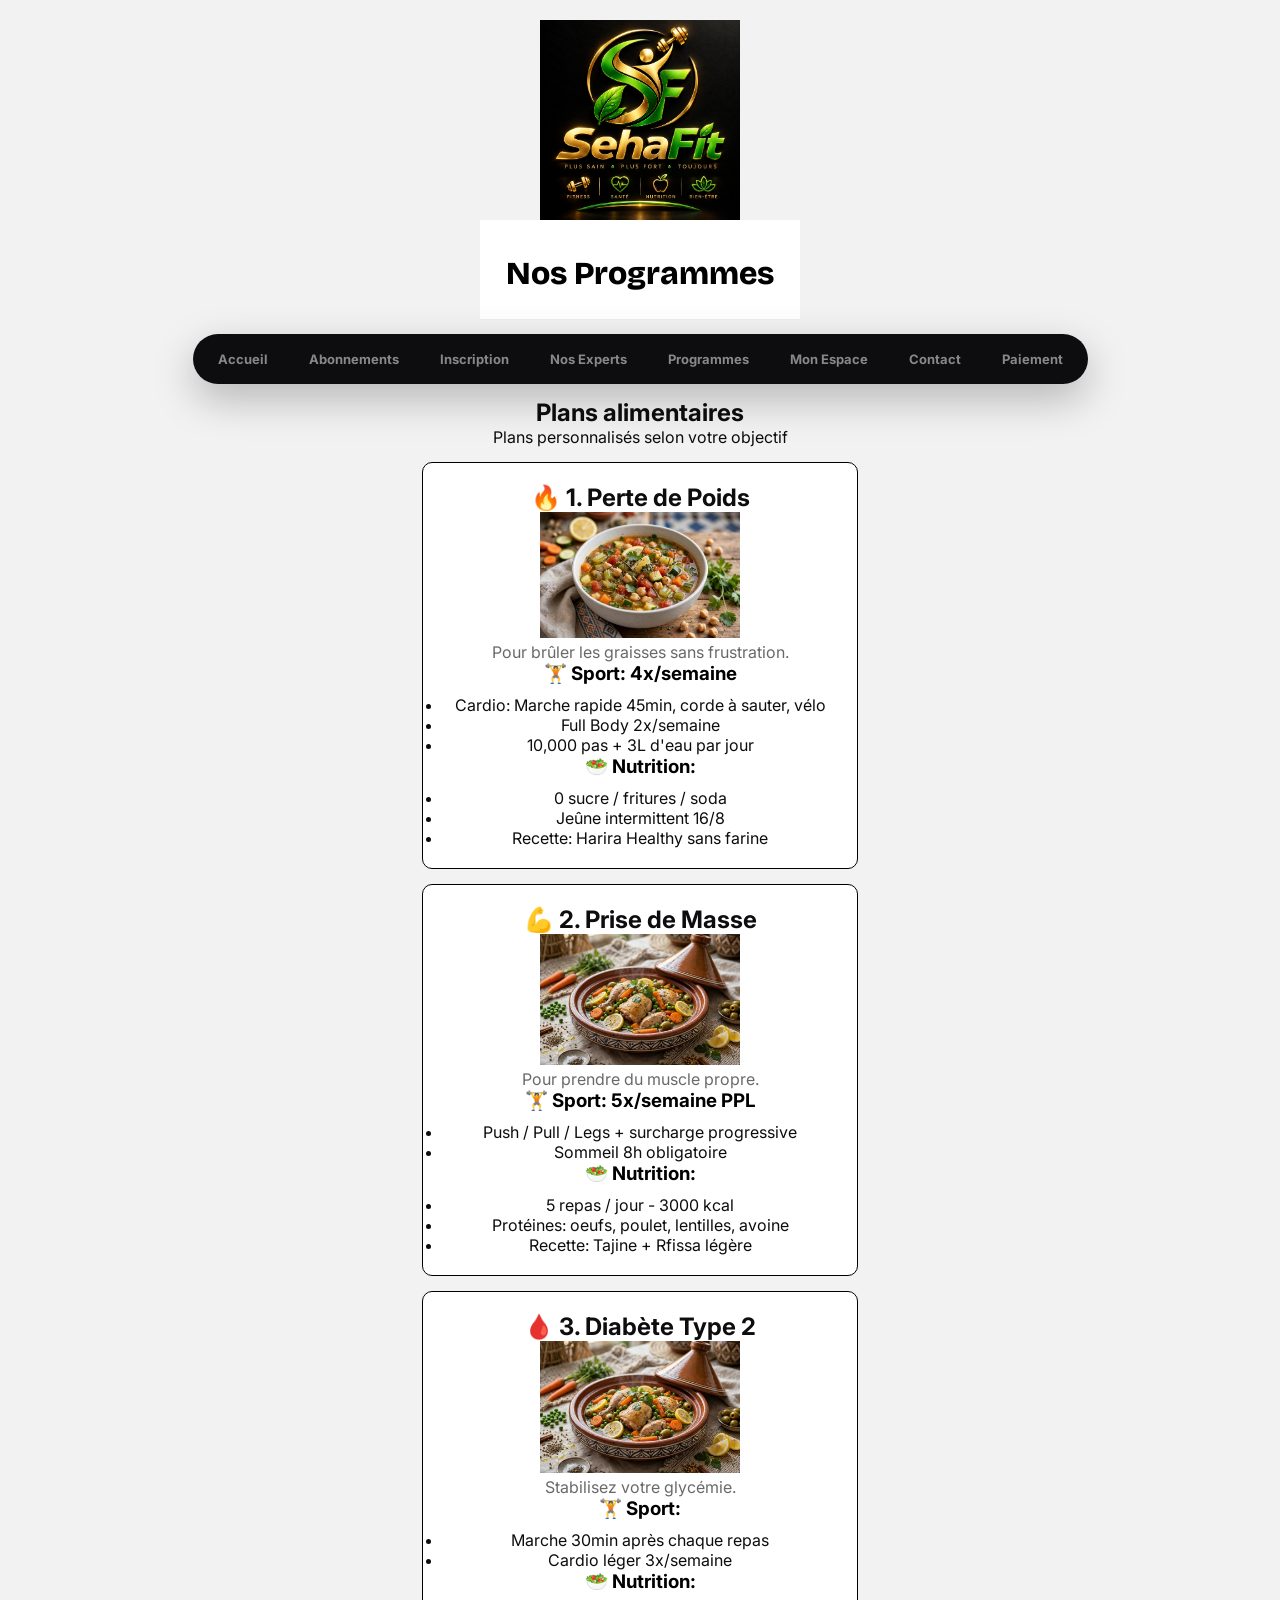
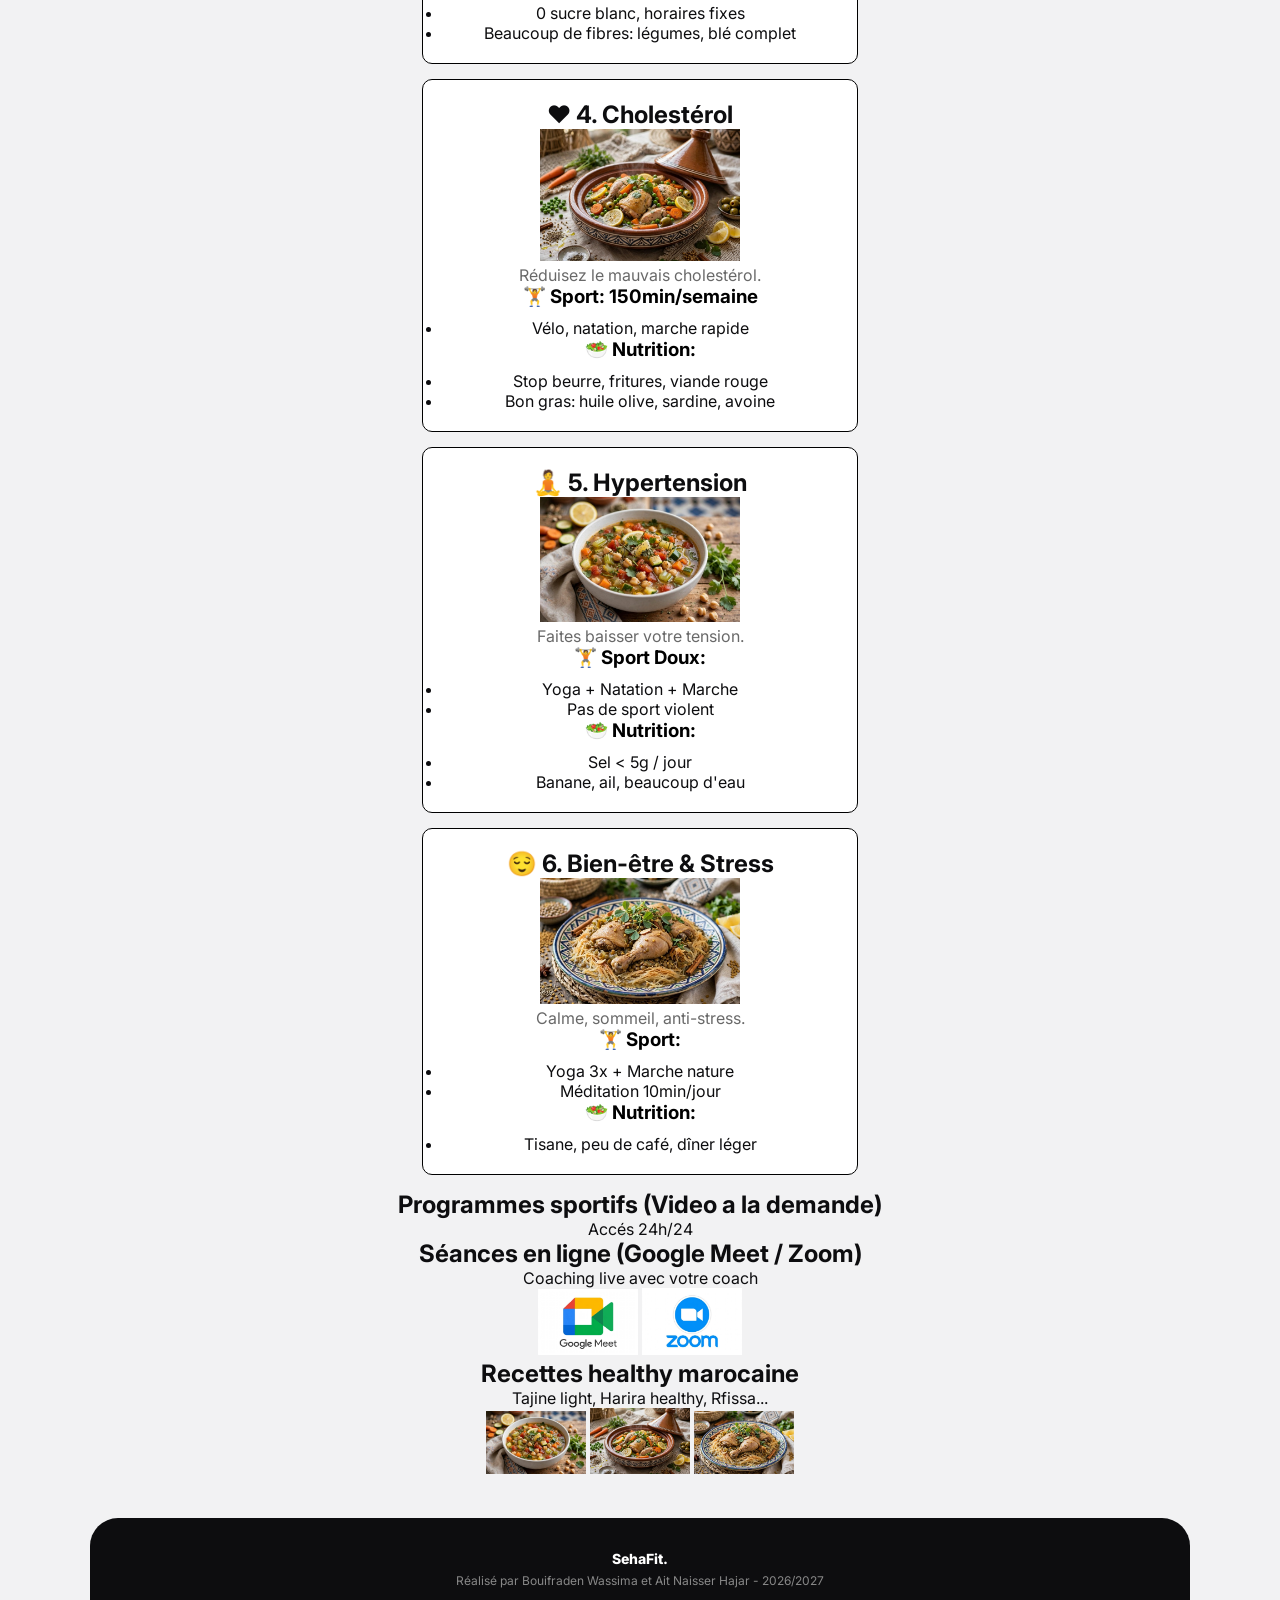
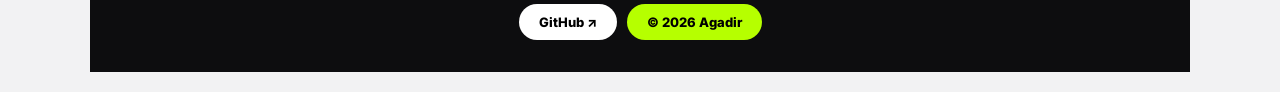
<file: programmes.html>
<!DOCTYPE html>
<html>
<head>
    <meta charset="UTF-8">
    <meta name="viewport" content="width=device-width, initial-scale=1.0">
    <img src="Images/image.png.png" alt="SehaFit" width="200" style="display: block;margin:auto;">
    <title>Programmes</title>
<style>
body{
font-family: Arial;
background-color: lightgray;
display: flex;
flex-direction: column;
align-items: center;
text-align: center;
padding: 20px;
}

h1{
color: black;
}

.programme{
background: white;
border: 1px solid black;
padding: 20px;
margin: 15px auto;
max-width: 500px;
width: 90%;
border-radius: 10px;
}

.programme h3{
color: black;
margin-bottom: 10px;
}

.programme p{
color: dimgray;
}

.jour{
color: white;
background: black;
padding: 5px 15px;
border-radius: 20px;
display: inline-block;
margin-bottom: 10px;
}

button{
padding: 8px 20px;
background: black;
color: white;
border: none;
border-radius: 5px;
cursor: pointer;
margin-top: 10px;
}

button:hover{
background: dimgray;
}
</style>
<link rel="stylesheet" href="style.css">
</head>
<body>
<header>
    <h1>Nos Programmes</h1>
</header>
<nav>
<a href="index.html">Accueil</a>
<a href="abonnements.html">Abonnements</a>
<a href="inscription.html">Inscription</a>
<a href="experts.html">Nos Experts</a>
<a href="programmes.html">Programmes</a>
<a href="espace.html">Mon Espace</a>
<a href="contact.html">Contact</a>
<a href="paiement.html">Paiement</a>
</nav>
<main>
<section>
    <h2>Plans alimentaires</h2>
    <p>Plans personnalisés selon votre objectif</p>
</section>
    <!-- 1 - PERTE DE POIDS -->
<section class="programme">
<h2>🔥 1. Perte de Poids</h2>
<img src="Images/image.jpg8.jpg" alt="Harira healthy" width="200">
<p>Pour brûler les graisses sans frustration.</p>
<h3>🏋️ Sport: 4x/semaine</h3>
<ul>
<li>Cardio: Marche rapide 45min, corde à sauter, vélo</li>
<li>Full Body 2x/semaine</li>
<li>10,000 pas + 3L d'eau par jour</li>
</ul>
<h3>🥗 Nutrition:</h3>
<ul>
<li>0 sucre / fritures / soda</li>
<li>Jeûne intermittent 16/8</li>
<li>Recette: Harira Healthy sans farine</li>
</ul>
</section>

<!-- 2 - PRISE DE MASSE -->
<section class="programme">
<h2>💪 2. Prise de Masse</h2>
<img src="Images/image.jpg9.jpg" alt="Tajine poulet" width="200">
<p>Pour prendre du muscle propre.</p>
<h3>🏋️ Sport: 5x/semaine PPL</h3>
<ul>
<li>Push / Pull / Legs + surcharge progressive</li>
<li>Sommeil 8h obligatoire</li>
</ul>
<h3>🥗 Nutrition:</h3>
<ul>
<li>5 repas / jour - 3000 kcal</li>
<li>Protéines: oeufs, poulet, lentilles, avoine</li>
<li>Recette: Tajine + Rfissa légère</li>
</ul>
</section>

<!-- 3 - DIABETE -->
<section class="programme">
<h2>🩸 3. Diabète Type 2</h2>
<img src="Images/image.jpg9.jpg" alt="Tajine khodra" width="200">
<p>Stabilisez votre glycémie.</p>
<h3>🏋️ Sport:</h3>
<ul>
<li>Marche 30min après chaque repas</li>
<li>Cardio léger 3x/semaine</li>
</ul>
<h3>🥗 Nutrition:</h3>
<ul>
<li>0 sucre blanc, horaires fixes</li>
<li>Beaucoup de fibres: légumes, blé complet</li>
</ul>
</section>

<!-- 4 - CHOLESTEROL -->
<section class="programme">
<h2>❤️ 4. Cholestérol</h2>
<img src="Images/image.jpg9.jpg" alt="Tajine sardine" width="200">
<p>Réduisez le mauvais cholestérol.</p>
<h3>🏋️ Sport: 150min/semaine</h3>
<ul>
<li>Vélo, natation, marche rapide</li>
</ul>
<h3>🥗 Nutrition:</h3>
<ul>
<li>Stop beurre, fritures, viande rouge</li>
<li>Bon gras: huile olive, sardine, avoine</li>
</ul>
</section>

<!-- 5 - HYPERTENSION -->
<section class="programme">
<h2>🧘 5. Hypertension</h2>
<img src="Images/image.jpg8.jpg" alt="Soupe legumes" width="200">
<p>Faites baisser votre tension.</p>
<h3>🏋️ Sport Doux:</h3>
<ul>
<li>Yoga + Natation + Marche</li>
<li>Pas de sport violent</li>
</ul>
<h3>🥗 Nutrition:</h3>
<ul>
<li>Sel < 5g / jour</li>
<li>Banane, ail, beaucoup d'eau</li>
</ul>
</section>

<!-- 6 - BIEN ETRE -->
<section class="programme">
<h2>😌 6. Bien-être & Stress</h2>
<img src="Images/image.jpg10.jpg" alt="Rfissa" width="200">
<p>Calme, sommeil, anti-stress.</p>
<h3>🏋️ Sport:</h3>
<ul>
<li>Yoga 3x + Marche nature</li>
<li>Méditation 10min/jour</li>
</ul>
<h3>🥗 Nutrition:</h3>
<ul>
<li>Tisane, peu de café, dîner léger</li>
</ul>
</section>
<section>
    <h2>Programmes sportifs (Video a la demande)</h2>
    <p>Accés 24h/24</p>
</section>
<section>
    <h2>Séances en ligne (Google Meet / Zoom)</h2>
    <p>Coaching live avec votre coach</p>
    <img src="Images/image.jpg6.jpg" alt="Google meet" width="100">
    <img src="Images/image.jpg7.jpg" alt="Zoom" width="100">
</section>
<section>
    <h2>Recettes healthy marocaine</h2>
    <p>Tajine light, Harira healthy, Rfissa...</p>
    <img src="Images/image.jpg8.jpg" alt="Harira healthy" width="100">  
    <img src="Images/image.jpg9.jpg" alt="Tajine light" width="100"> 
    <img src="Images/image.jpg10.jpg" alt="Rfissa" width="100"> 
</section>
</main>
<footer style="background:#0D0D0F; color:#888; text-align:center; padding:32px 20px; margin-top:40px; border-radius:28px 28px 0 0; width:92%; max-width:1100px; margin-left:auto; margin-right:auto;">
<p style="color:white; font-weight:800; font-size:14px; margin-bottom:6px;">SehaFit.</p>
<p style="font-size:12px; margin-bottom:16px;">Réalisé par Bouifraden Wassima et Ait Naisser Hajar - 2026/2027</p>
<div style="display:flex; gap:10px; justify-content:center;">
<a href="https://github.com/" target="_blank" style="display:inline-block; background:white; color:black; padding:10px 20px; border-radius:100px; text-decoration:none; font-weight:800; font-size:13px;">GitHub ↗</a>
<span style="display:inline-block; background:#B6FF00; color:black; padding:10px 20px; border-radius:100px; font-weight:800; font-size:13px;">© 2026 Agadir</span>
</div>
</footer>

</body>
</html>
</file>
<file: style.css>
/* SEHAFIT ULTRA PREMIUM - VERSION QUI FAIT HALLUCINER */
/* SEHAFIT COMPLETE PROJECT - ULTIMATE WOW */
@import url('https://fonts.googleapis.com/css2?family=Bricolage+Grotesque:wght@700;800&family=Inter:wght@500;700&display=swap');
:root{--green:#B6FF00;--black:#0D0D0F;--gray:#F2F2F3}
*{margin:0;padding:0;box-sizing:border-box;font-family:'Inter',sans-serif}
body{background:var(--gray);color:var(--black)}
header{background:white;padding:26px;text-align:center;border-bottom:1px solid #eee}
header img{width:100px;border-radius:18px;transform:rotate(-2deg)}
header h1{font-family:'Bricolage Grotesque';font-size:32px;font-weight:800;margin-top:8px}
header p{font-size:10px;letter-spacing:4px;opacity:.4;font-weight:800}
nav{width:fit-content;max-width:95%;margin:14px auto;background:var(--black);padding:7px;border-radius:100px;display:flex;gap:5px;flex-wrap:wrap;justify-content:center;position:sticky;top:10px;z-index:99;box-shadow:0 15px 40px rgba(0,0,0,.25)}
nav a{color:#888;padding:10px 18px;border-radius:100px;text-decoration:none;font-size:13px;font-weight:700;transition:.3s}
nav a.active,nav a:hover{background:var(--green);color:black;transform:scale(1.05)}
.hero{width:92%;max-width:1100px;margin:10px auto;background:var(--black);border-radius:36px;padding:12px;display:grid;grid-template-columns:1.2fr .8fr;gap:12px}
.hero-left{background:radial-gradient(100% at 0% 0%, #222 0%, #0D0D0F 70%);border-radius:28px;padding:40px;color:white;position:relative;overflow:hidden}
.hero-left::after{content:'';position:absolute;width:300px;height:300px;background:var(--green);filter:blur(80px);opacity:.4;right:-60px;bottom:-60px;border-radius:50%}
.hero-left h2{font-family:'Bricolage Grotesque';font-size:48px;line-height:.9;letter-spacing:-2px;position:relative}
.hero-left h2 span{color:var(--green)}
.hero-btn{background:var(--green);color:black;padding:14px 24px;border-radius:100px;font-weight:800;text-decoration:none;display:inline-block;margin-top:18px;position:relative}
.card{width:92%;max-width:1100px;margin:18px auto;background:white;border-radius:28px;padding:28px;box-shadow:0 10px 30px rgba(0,0,0,.05)}
.card h2{font-family:'Bricolage Grotesque';font-size:24px;font-weight:800;border-left:5px solid var(--green);padding-left:12px;margin-bottom:12px}
.grid-experts{display:grid;grid-template-columns:repeat(auto-fit,minmax(160px,1fr));gap:14px;margin-top:14px}
.box{background:var(--gray);border-radius:20px;padding:10px;text-align:center;transition:.4s}
.box:hover{transform:translateY(-8px);background:white;box-shadow:0 20px 40px rgba(0,0,0,.1)}
.box img{width:100%;height:160px;object-fit:cover;border-radius:14px;background:#ddd}
.box p{font-weight:800;margin-top:8px;font-size:13px}
.packs{display:grid;grid-template-columns:repeat(auto-fit,minmax(240px,1fr));gap:14px}
.pack{border:2px solid #eee;border-radius:24px;padding:24px;text-align:center;transition:.3s}
.pack:hover{border-color:var(--black);transform:translateY(-5px)}
.pack.popular{background:var(--black);color:white;transform:scale(1.04)}
.pack .price{font-family:'Bricolage Grotesque';font-size:36px;font-weight:800;margin:10px 0}
input,select,textarea{width:100%;padding:14px;border-radius:14px;border:1.5px solid #e5e5e5;margin:8px 0 14px;outline:none}
input:focus{border-color:var(--black);box-shadow:0 0 0 4px rgba(182,255,0,.3)}
button{background:var(--black);color:white;padding:14px;border-radius:100px;border:none;font-weight:800;width:100%;cursor:pointer}
button:hover{background:var(--green);color:black}
.paiement-logos{display:flex;justify-content:center;gap:12px;flex-wrap:wrap;margin-top:18px;padding:18px;background:var(--black);border-radius:18px}
.paiement-logos img{width:85px;background:white;padding:8px;border-radius:10px}
footer{background:var(--black);color:#666;text-align:center;padding:28px;margin-top:30px;border-radius:28px 28px 0 0;width:92%;max-width:1100px;margin:auto}
@media(max-width:800px){.hero{grid-template-columns:1fr}}
</file>
